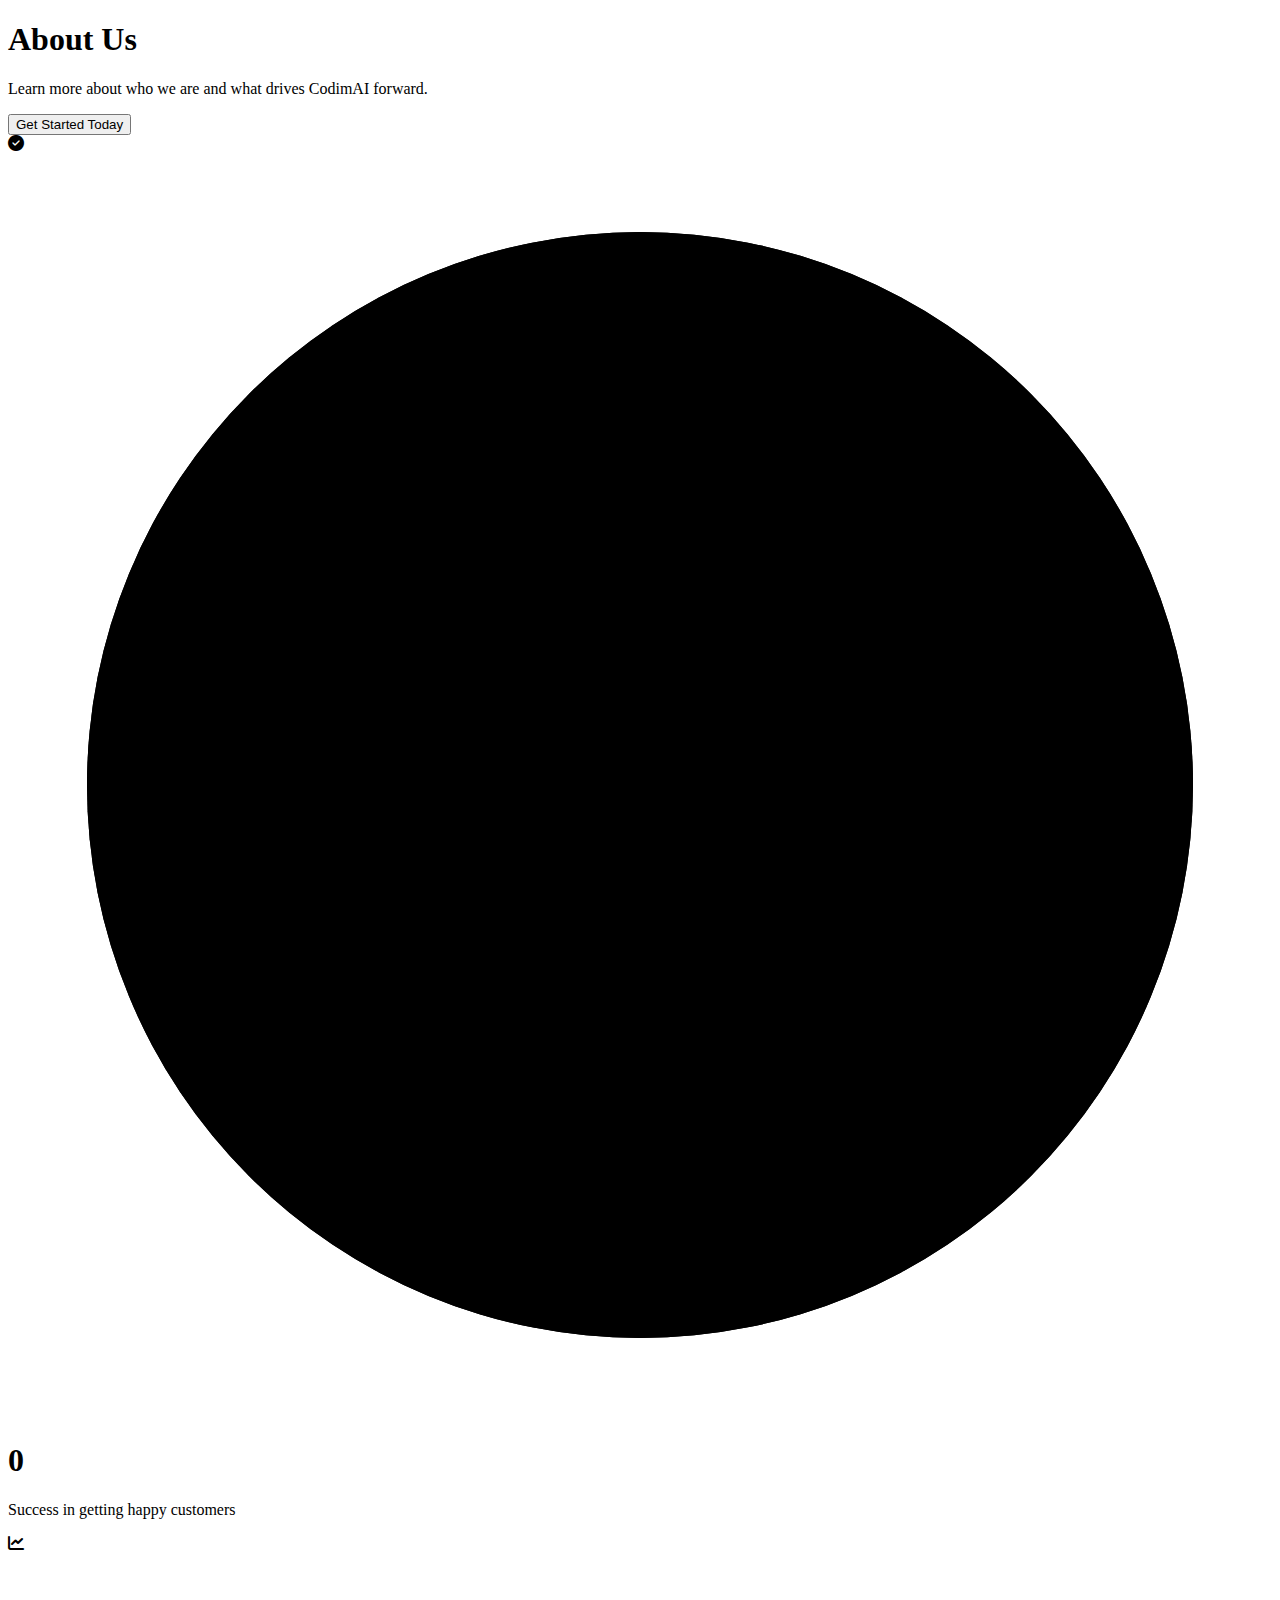
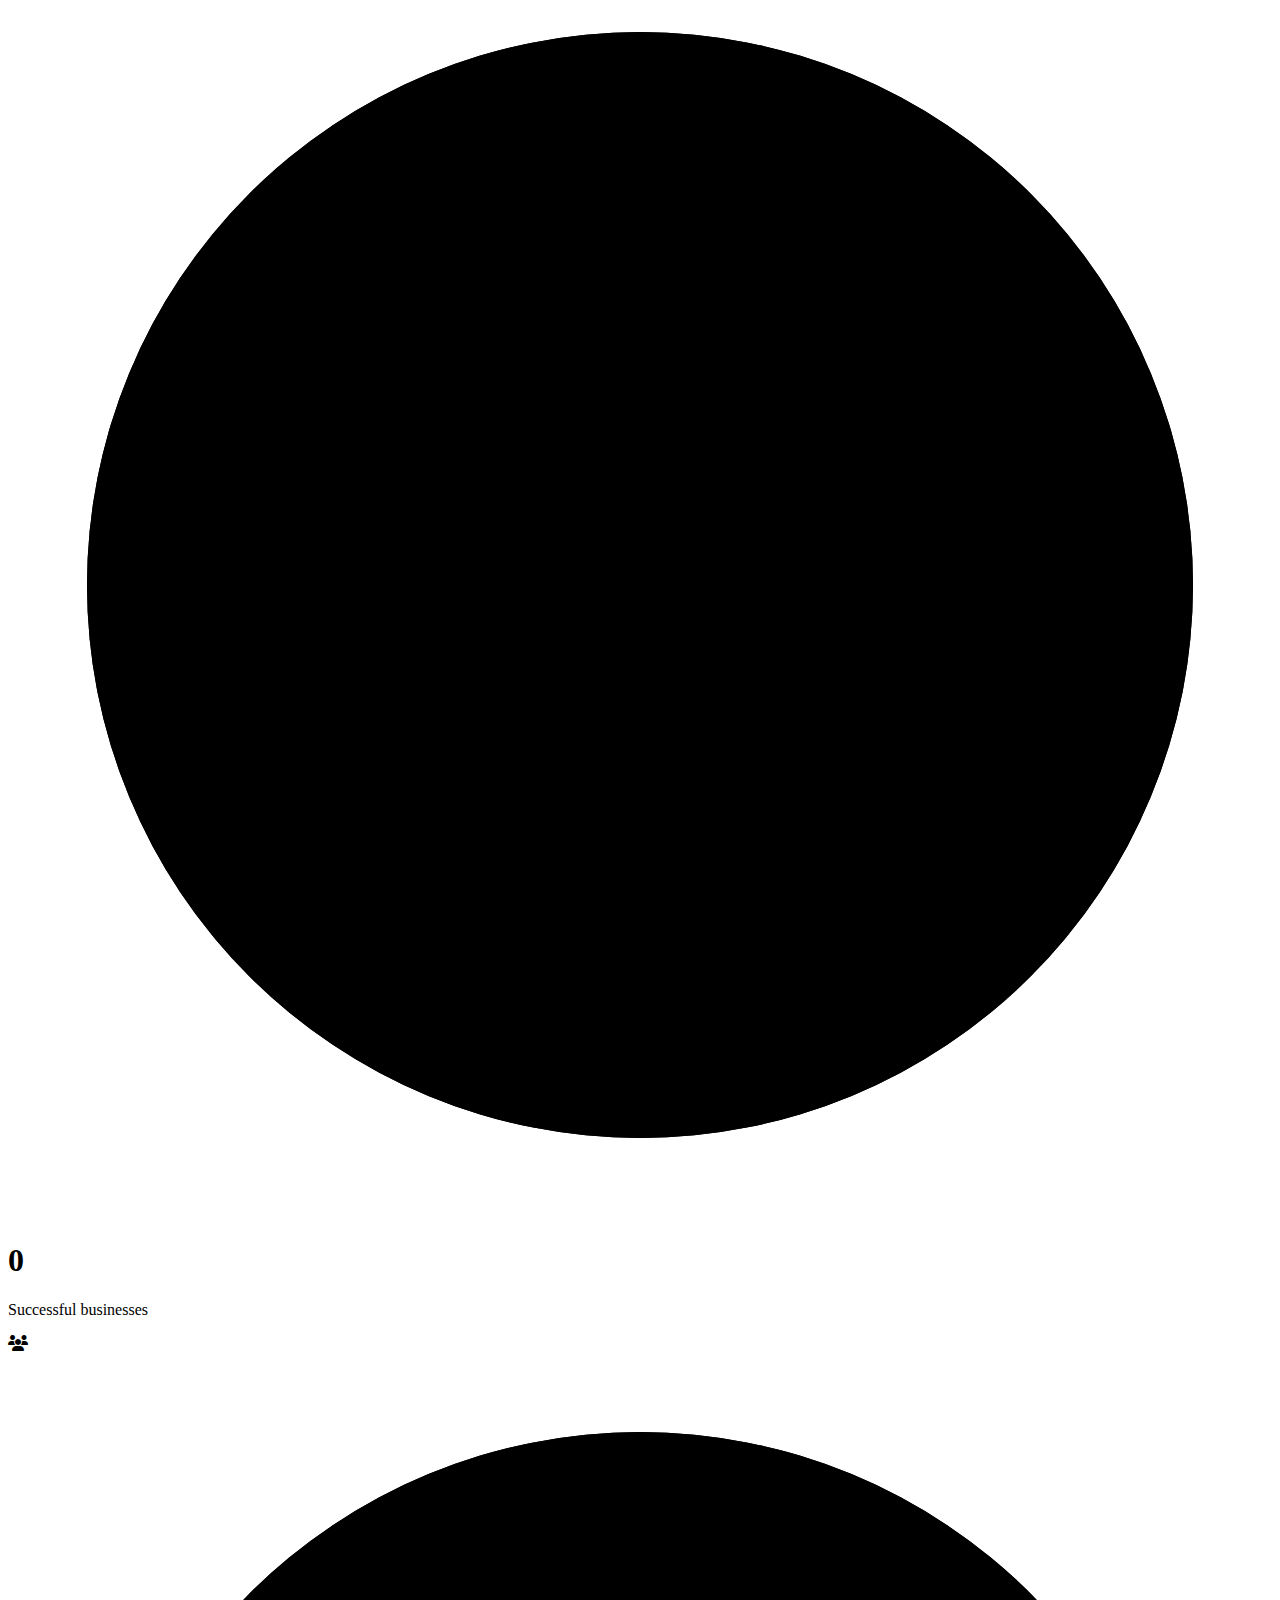
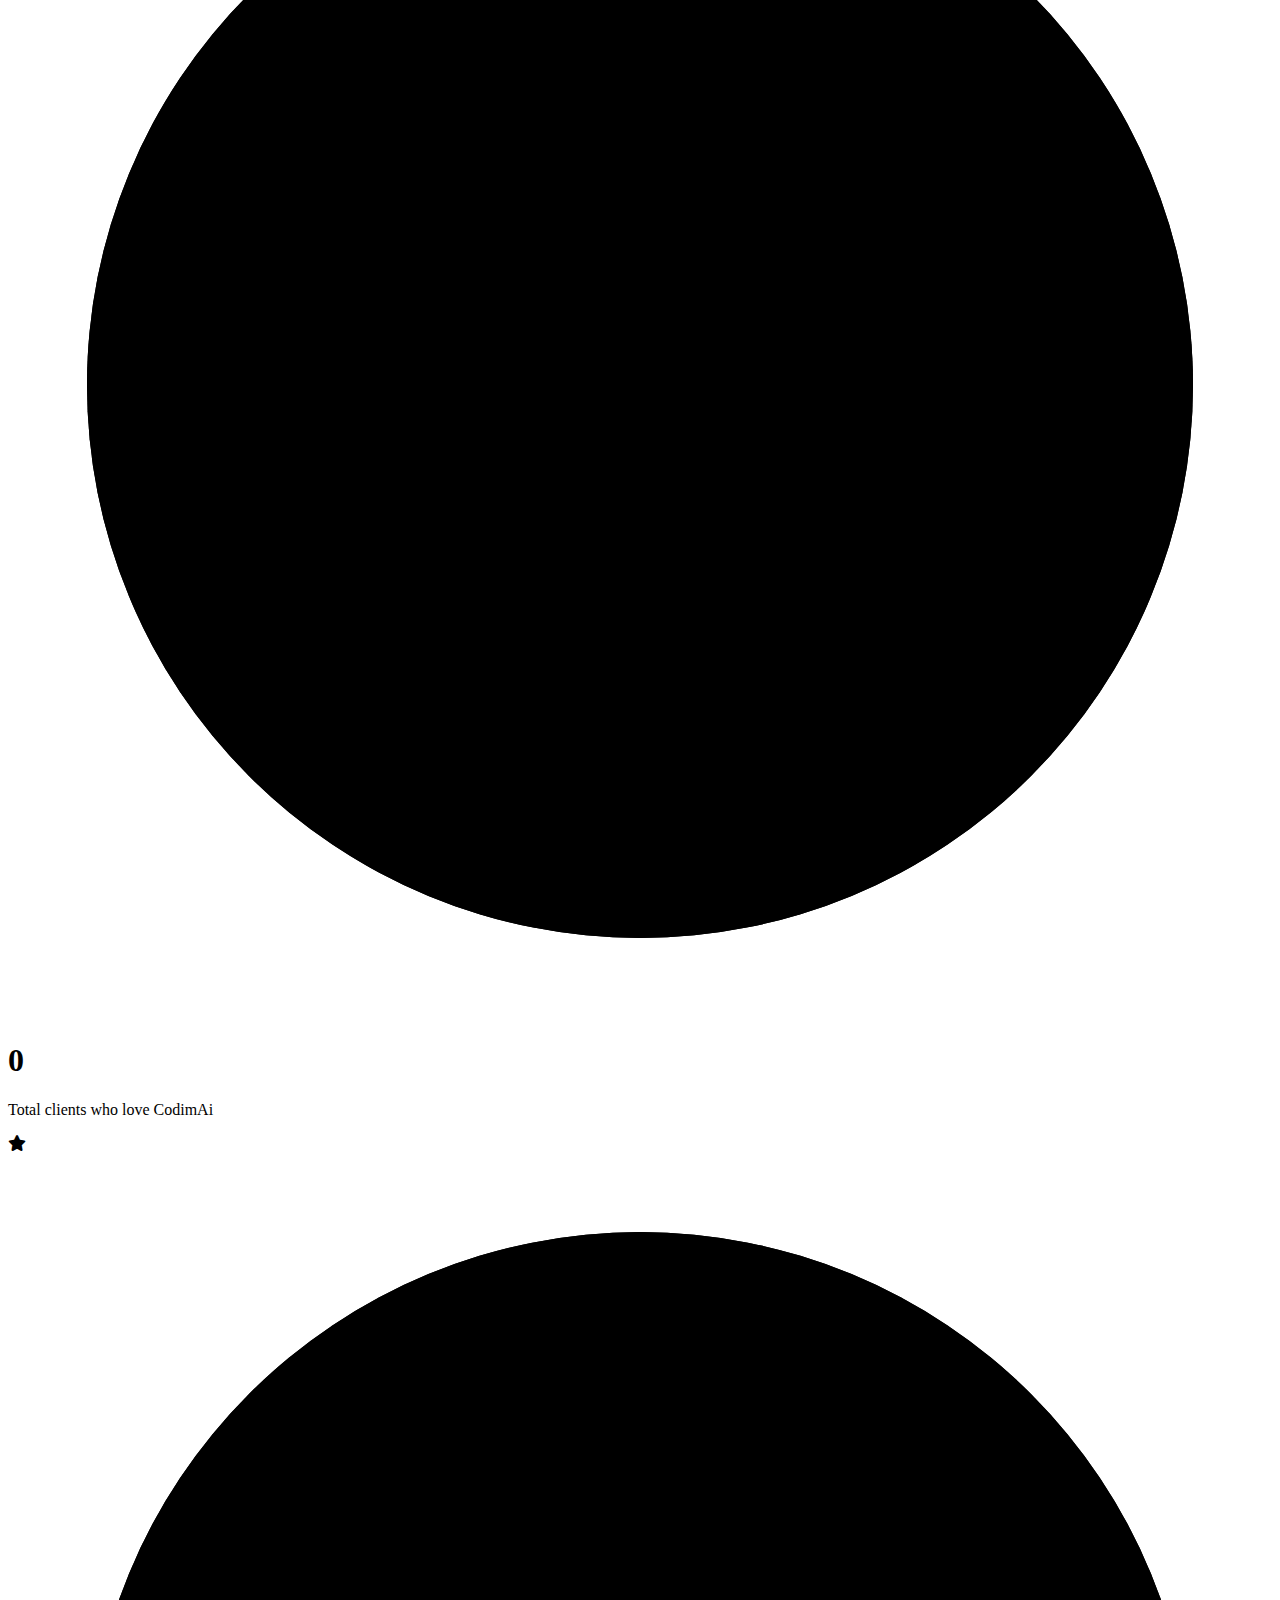
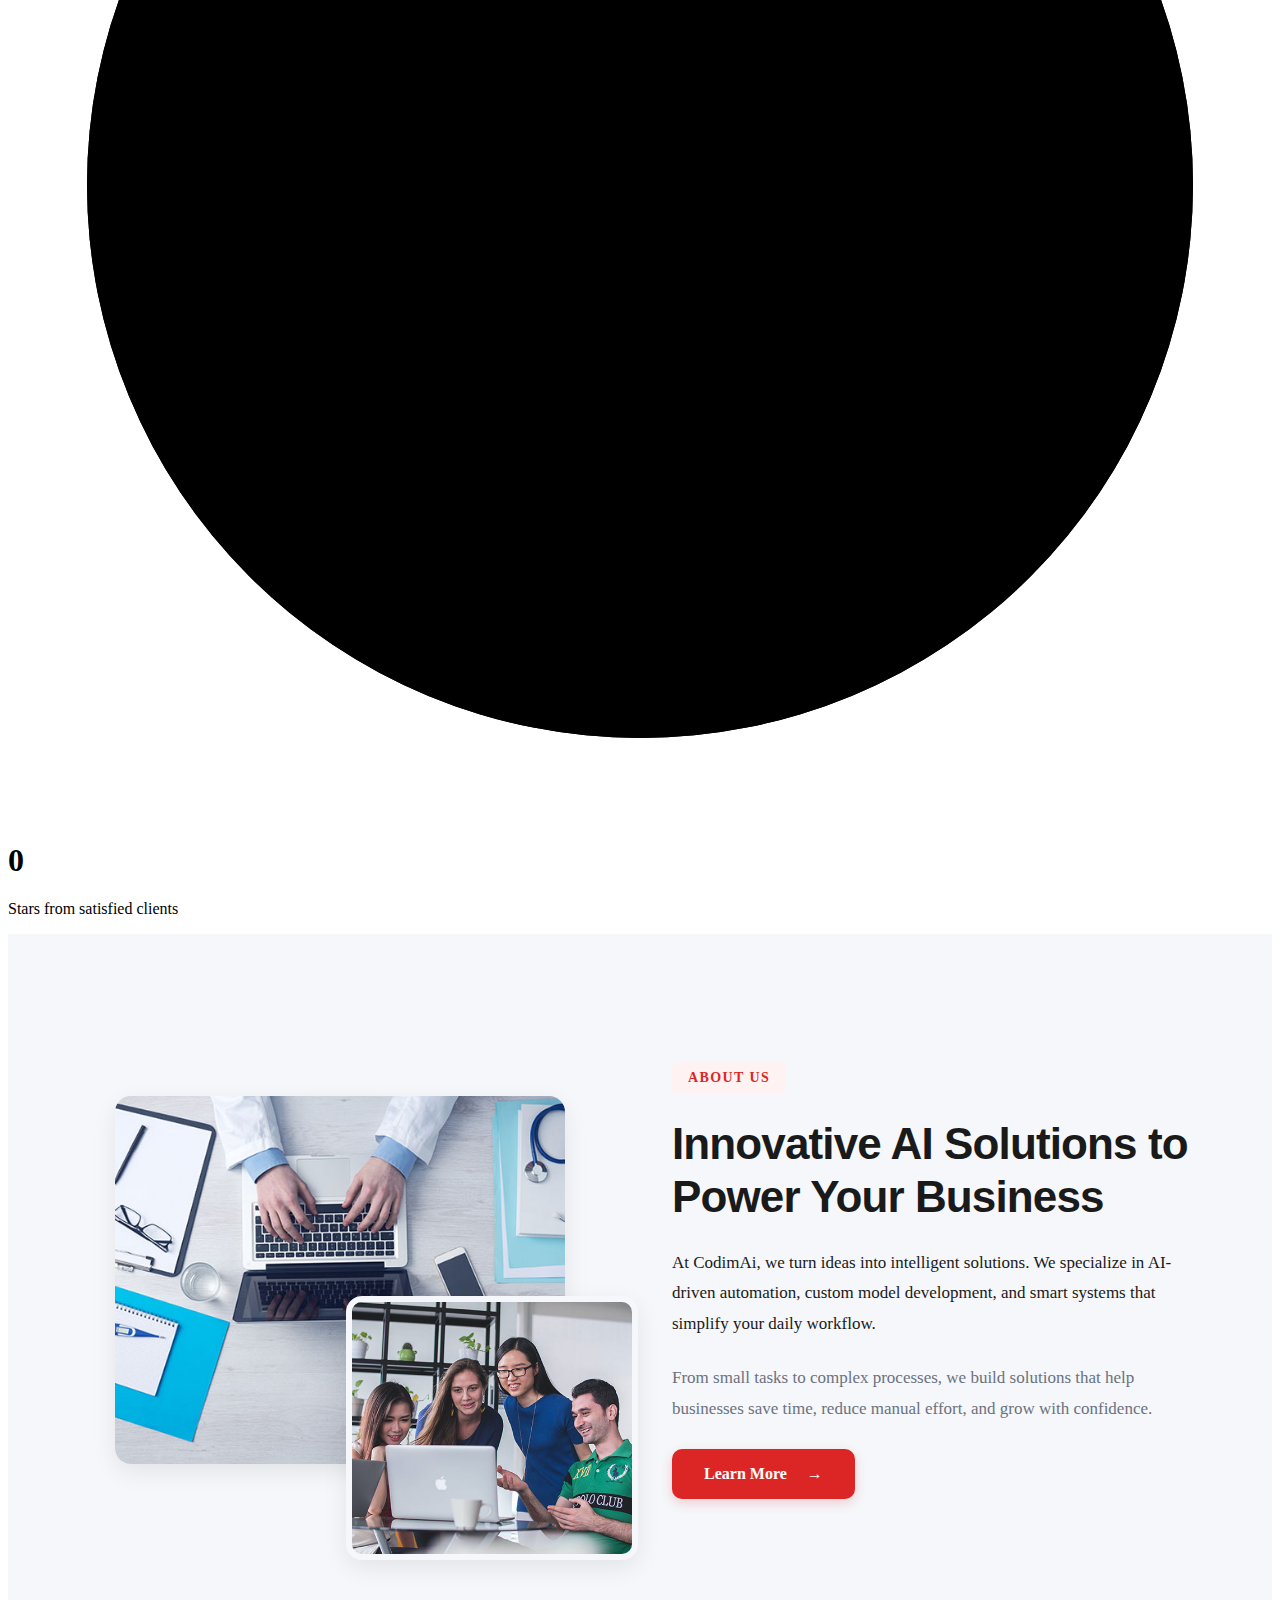
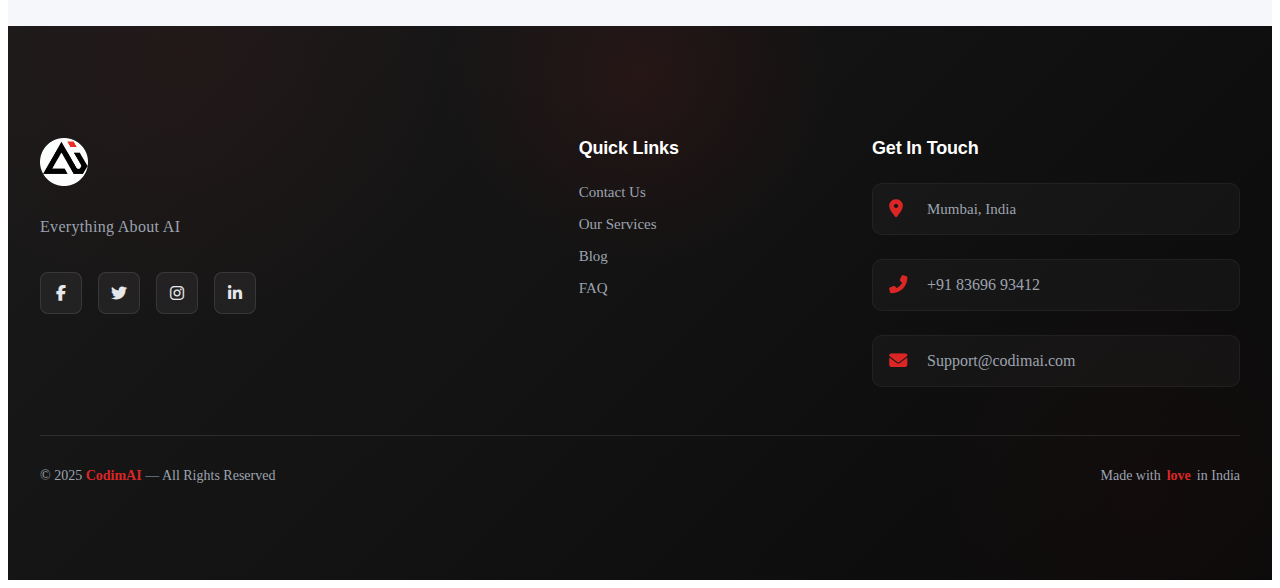
<file: about.html>
<!DOCTYPE html>
<html lang="en">

<head>
  <meta charset="utf-8">
  <meta name="viewport" content="width=device-width, initial-scale=1.0">
  <title>About CodimAi | Experts in AI Automation & Custom AI Solutions</title>
  <meta name="ai-content-type" content="About CodimAi - AI Automation & Innovation Story">
  <meta name="ai-summary" content="Learn about CodimAi's journey to democratize AI. Meet the team building automation tools that help businesses work smarter with Agentic AI.">
  <meta name="ai-primary-entity" content="CodimAi">
  <meta name="ai-related-entities" content="AI Automation Company, AI Agents, Machine Learning Experts, AI Solutions, AI Consulting Mumbai">
  <meta name="ai-author" content="Shivam Gupta, Founder of CodimAi">
  <meta name="description"
    content="Discover the story behind CodimAi. Learn about our mission to democratize AI, meet the experts driving our innovation, and see how our passion for automation can help your business thrive.">
  <meta name="keywords"
    content="About CodimAi, AI Company, AI Automation Experts, AI Team, AI Solutions, Artificial Intelligence Company, CodimAi Mission">
  <meta name="author" content="CodimAi Team">
  <meta name="robots" content="index, follow">
  <link rel="canonical" href="https://codimai.com/about.html">
  <meta property="og:title" content="About CodimAi - AI Solution Experts">
  <meta property="og:description"
    content="Meet the team behind CodimAi, an innovative AI company delivering custom automation and machine learning services.">
  <meta property="og:image" content="https://codimai.com/img/preview.jpg">
  <meta property="og:url" content="https://codimai.com/about.html">
  <meta property="og:type" content="website">
  <meta name="twitter:card" content="summary_large_image">
  <meta name="twitter:title" content="About CodimAi">
  <meta name="twitter:description" content="Learn more about CodimAi's mission, team, and AI innovations.">
  <meta name="twitter:image" content="https://codimai.com/img/preview.jpg">
  <link rel="icon" href="./assets/icons/favicon2.ico" type="image/x-icon">
  <link rel="preconnect" href="https://fonts.googleapis.com">
  <link rel="preconnect" href="https://fonts.gstatic.com" crossorigin>
  <link
    href="https://fonts.googleapis.com/css2?family=Inter:wght@400;500;600&family=Saira:wght@500;600;700&display=swap"
    rel="stylesheet">
  <link href="https://cdnjs.cloudflare.com/ajax/libs/font-awesome/6.5.1/css/all.min.css" rel="stylesheet">
  <link rel="stylesheet" href="./css/style.css">
  <link rel="stylesheet" href="./css/about.css">
  <link rel="stylesheet" href="./css/footer.css">
</head>

<body>
  <!-- Navbar Start -->
  <nav class="navbar">
    <div class="navbar-container">
      <div class="navbar-left">
        <a href="index.html" class="logo-text"><img src="./assets/images/CODIM logo web.webp" alt="Company logo"></a>
      </div>
      
      <div class="navbar-right">
        <button class="hamburger-menu" aria-label="Toggle navigation menu">
          <i class="fas fa-bars"></i>
        </button>
        
        <!-- Desktop nav links -->
        <ul class="nav-links desktop-nav">
          <li class="nav-item"><a href="index.html" class="nav-link">Home</a></li>
          <li class="nav-item"><a href="service.html" class="nav-link">Services</a></li>
          <li class="nav-item"><a href="about.html" class="nav-link active">About</a></li>
          <li class="nav-item"><a href="contact.html" class="nav-link">Contact</a></li>
          <li class="nav-item"><a href="pricing.html" class="nav-link">Pricing</a></li>
        </ul>
        <a href="contact.html" class="get-started-btn">Get Started</a>
      </div>
    </div>

    <div class="mobile-menu-overlay" id="mobileMenuOverlay">
      <div class="mobile-menu-panel">
        <div class="mobile-menu-header">
          <img src="./assets/images/CODIM logo web.webp" alt="CodimAi Logo" class="mobile-logo-img">
          <button class="mobile-menu-close" aria-label="Close menu">
            <i class="fas fa-times"></i>
          </button>
        </div>
        <nav class="mobile-menu-nav">
          <ul class="mobile-nav-links">
            <li class="mobile-nav-item"><a href="index.html" class="mobile-nav-link">Home</a></li>
            <li class="mobile-nav-item"><a href="service.html" class="mobile-nav-link">Services</a></li>
            <li class="mobile-nav-item"><a href="about.html" class="mobile-nav-link">About</a></li>
            <li class="mobile-nav-item"><a href="contact.html" class="mobile-nav-link">Contact</a></li>
            <li class="mobile-nav-item"><a href="pricing.html" class="mobile-nav-link">Pricing</a></li>
          </ul>
          <div class="mobile-menu-footer">
            <a href="contact.html" class="mobile-get-started-btn">Get Started</a>
          </div>
        </nav>
      </div>
    </div>
  </nav>
  <!-- Navbar End -->

  <!-- Hero Section Start -->
  <div class="hero-section">
    <div class="hero-container">
      <div class="hero-left">
        <div class="hero-logo">
          <h1 class="hero-title">About Us</h1>
        </div>
        <p class="hero-description">Learn more about who we are and what drives CodimAI forward.</p>
        <button class="hero-cta">Get Started Today</button>
      </div>
      <div class="hero-right">
        <div class="stats-section">
          <div class="stats-container">
            <div class="stats-grid">
              <div class="stat-item" style="--delay: 0.1s;">
                <div class="stat-card">
                  <div class="stat-icon">
                    <i class="fas fa-check-circle"></i>
                  </div>
                  <div class="stat-content">
                    <svg class="progress-circle" viewBox="0 0 160 160">
                      <defs>
                        <linearGradient id="gradient" x1="0%" y1="0%" x2="100%" y2="0%">
                          <stop offset="0%" stop-color="var(--primary-red)"></stop>
                          <stop offset="100%" stop-color="var(--primary-red-dark)"></stop>
                        </linearGradient>
                      </defs>
                      <circle class="progress-bg" cx="80" cy="80" r="70"></circle>
                      <circle class="progress-bar" cx="80" cy="80" r="70"></circle>
                    </svg>
                    <h1 class="counter-value" data-target="8">0</h1>
                    <p class="stat-text">Success in getting happy customers</p>
                  </div>
                </div>
              </div>
              <div class="stat-item" style="--delay: 0.3s;">
                <div class="stat-card">
                  <div class="stat-icon">
                    <i class="fas fa-chart-line"></i>
                  </div>
                  <div class="stat-content">
                    <svg class="progress-circle" viewBox="0 0 160 160">
                      <defs>
                        <linearGradient id="gradient" x1="0%" y1="0%" x2="100%" y2="0%">
                          <stop offset="0%" stop-color="var(--primary-red)"></stop>
                          <stop offset="100%" stop-color="var(--primary-red-dark)"></stop>
                        </linearGradient>
                      </defs>
                      <circle class="progress-bg" cx="80" cy="80" r="70"></circle>
                      <circle class="progress-bar" cx="80" cy="80" r="70"></circle>
                    </svg>
                    <h1 class="counter-value" data-target="25">0</h1>
                    <p class="stat-text">Successful businesses</p>
                  </div>
                </div>
              </div>
              <div class="stat-item" style="--delay: 0.5s;">
                <div class="stat-card">
                  <div class="stat-icon">
                    <i class="fas fa-users"></i>
                  </div>
                  <div class="stat-content">
                    <svg class="progress-circle" viewBox="0 0 160 160">
                      <defs>
                        <linearGradient id="gradient" x1="0%" y1="0%" x2="100%" y2="0%">
                          <stop offset="0%" stop-color="var(--primary-red)"></stop>
                          <stop offset="100%" stop-color="var(--primary-red-dark)"></stop>
                        </linearGradient>
                      </defs>
                      <circle class="progress-bg" cx="80" cy="80" r="70"></circle>
                      <circle class="progress-bar" cx="80" cy="80" r="70"></circle>
                    </svg>
                    <h1 class="counter-value" data-target="15">0</h1>
                    <p class="stat-text">Total clients who love CodimAi</p>
                  </div>
                </div>
              </div>
              <div class="stat-item" style="--delay: 0.7s;">
                <div class="stat-card">
                  <div class="stat-icon">
                    <i class="fas fa-star"></i>
                  </div>
                  <div class="stat-content">
                    <svg class="progress-circle" viewBox="0 0 160 160">
                      <defs>
                        <linearGradient id="gradient" x1="0%" y1="0%" x2="100%" y2="0%">
                          <stop offset="0%" stop-color="var(--primary-red)"></stop>
                          <stop offset="100%" stop-color="var(--primary-red-dark)"></stop>
                        </linearGradient>
                      </defs>
                      <circle class="progress-bg" cx="80" cy="80" r="70"></circle>
                      <circle class="progress-bar" cx="80" cy="80" r="70"></circle>
                    </svg>
                    <h1 class="counter-value" data-target="5">0</h1>
                    <p class="stat-text">Stars from satisfied clients</p>
                  </div>
                </div>
              </div>
            </div>
          </div>
        </div>
      </div>
    </div>
  </div>
  <!-- Hero Section End -->

  <!-- About Section Start -->
  <section class="about-section">
    <div class="about-container">
      <div class="about-row">
        
        <!-- LEFT IMAGES -->
        <div class="about-images">
          <div class="about-img-main">
            <img src="./assets/images/project-1.jpg" alt="CodimAi team collaborating in a modern office space">
          </div>

          <div class="about-img-overlay">
            <img src="./assets/images/about-2.jpg" alt="Developer working on AI code">
          </div>
        </div>

        <!-- RIGHT CONTENT -->
        <div class="about-content">
          <h5 class="about-tag">About Us</h5>
          <h1 class="about-title">Innovative AI Solutions to Power Your Business</h1>

          <p>
            At CodimAi, we turn ideas into intelligent solutions. We specialize in AI-driven
            automation, custom model development, and smart systems that simplify your daily workflow.
          </p>
          <p>
            From small tasks to complex processes, we build solutions that help businesses save time,
            reduce manual effort, and grow with confidence.
          </p>

          <a href="contact.html" class="about-btn">Learn More</a>
        </div>

      </div>
    </div>
  </section>
  <!-- About Section End -->

  <!-- Footer Start -->
  <footer class="footer-section">
    <div class="footer-container">
      <!-- Main Footer -->
      <div class="footer-grid">
        <!-- Brand Column -->
        <div class="footer-brand">
          <a href="index.html" class="logo-link">
            <img src="./assets/images/short logo.webp" alt="CodimAI Logo" class="footer-logo">
          </a>
          <p class="brand-tagline">Everything About AI</p>
          
          <!-- Social Icons -->
          <div class="social-links">
            <a href="https://facebook.com" target="_blank" aria-label="Facebook">
              <i class="fab fa-facebook-f"></i>
            </a>
            <a href="https://twitter.com/codimai" target="_blank" aria-label="Twitter">
              <i class="fab fa-twitter"></i>
            </a>
            <a href="https://instagram.com/codim.ai" target="_blank" aria-label="Instagram">
              <i class="fab fa-instagram"></i>
            </a>
            <a href="https://linkedin.com" target="_blank" aria-label="LinkedIn">
              <i class="fab fa-linkedin-in"></i>
            </a>
          </div>
        </div>

        <!-- Quick Links -->
        <div class="footer-links">
          <h3 class="footer-heading">Quick Links</h3>
          <ul>
            <li><a href="contact.html">Contact Us</a></li>
            <li><a href="./solutions/solution-all.html">Our Services</a></li>
            <li><a href="./blogs/blog.html">Blog</a></li>
            <li><a href="#faq">FAQ</a></li>
          </ul>
        </div>

        <!-- Contact Info -->
        <div class="footer-contact">
          <h3 class="footer-heading">Get In Touch</h3>
          <div class="contact-item">
            <i class="fas fa-map-marker-alt"></i>
            <span>Mumbai, India</span>
          </div>
          <div class="contact-item">
            <i class="fas fa-phone-alt"></i>
            <a href="tel:+918369693412">+91 83696 93412</a>
          </div>
          <div class="contact-item">
            <i class="fas fa-envelope"></i>
            <a href="mailto:Support@codimai.com">Support@codimai.com</a>
          </div>
        </div>
      </div>

      <!-- Bottom Bar -->
      <div class="footer-bottom">
        <div class="bottom-grid">
          <p>
            © 2025 <span class="highlight-red">CodimAI</span> — All Rights Reserved
          </p>
          <p class="made-with">Made with <span class="heart">love</span> in India</p>
        </div>
      </div>
    </div>

    <!-- Floating Red Glow -->
    <div class="footer-glow"></div>
  </footer>
  <!-- Footer End -->

  <script src="./js/index.js"></script>
</body>

</html>
</file>
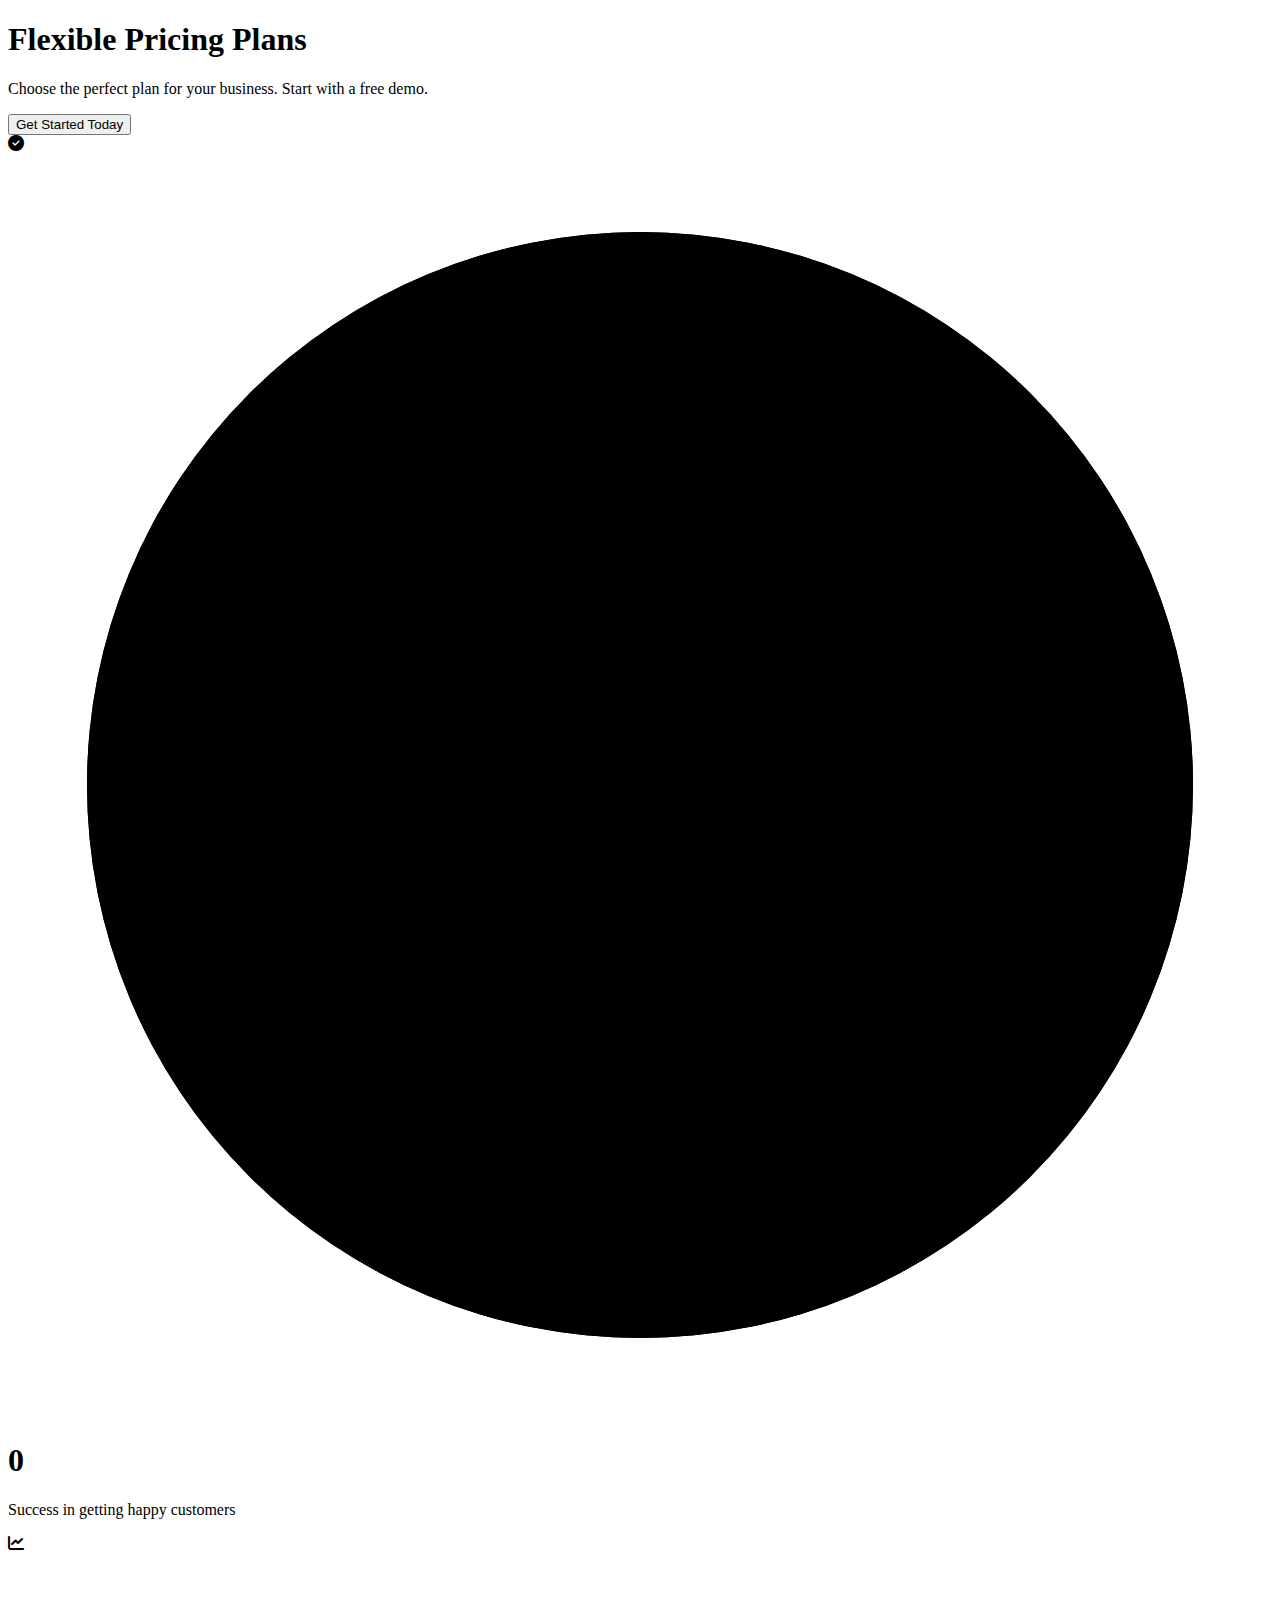
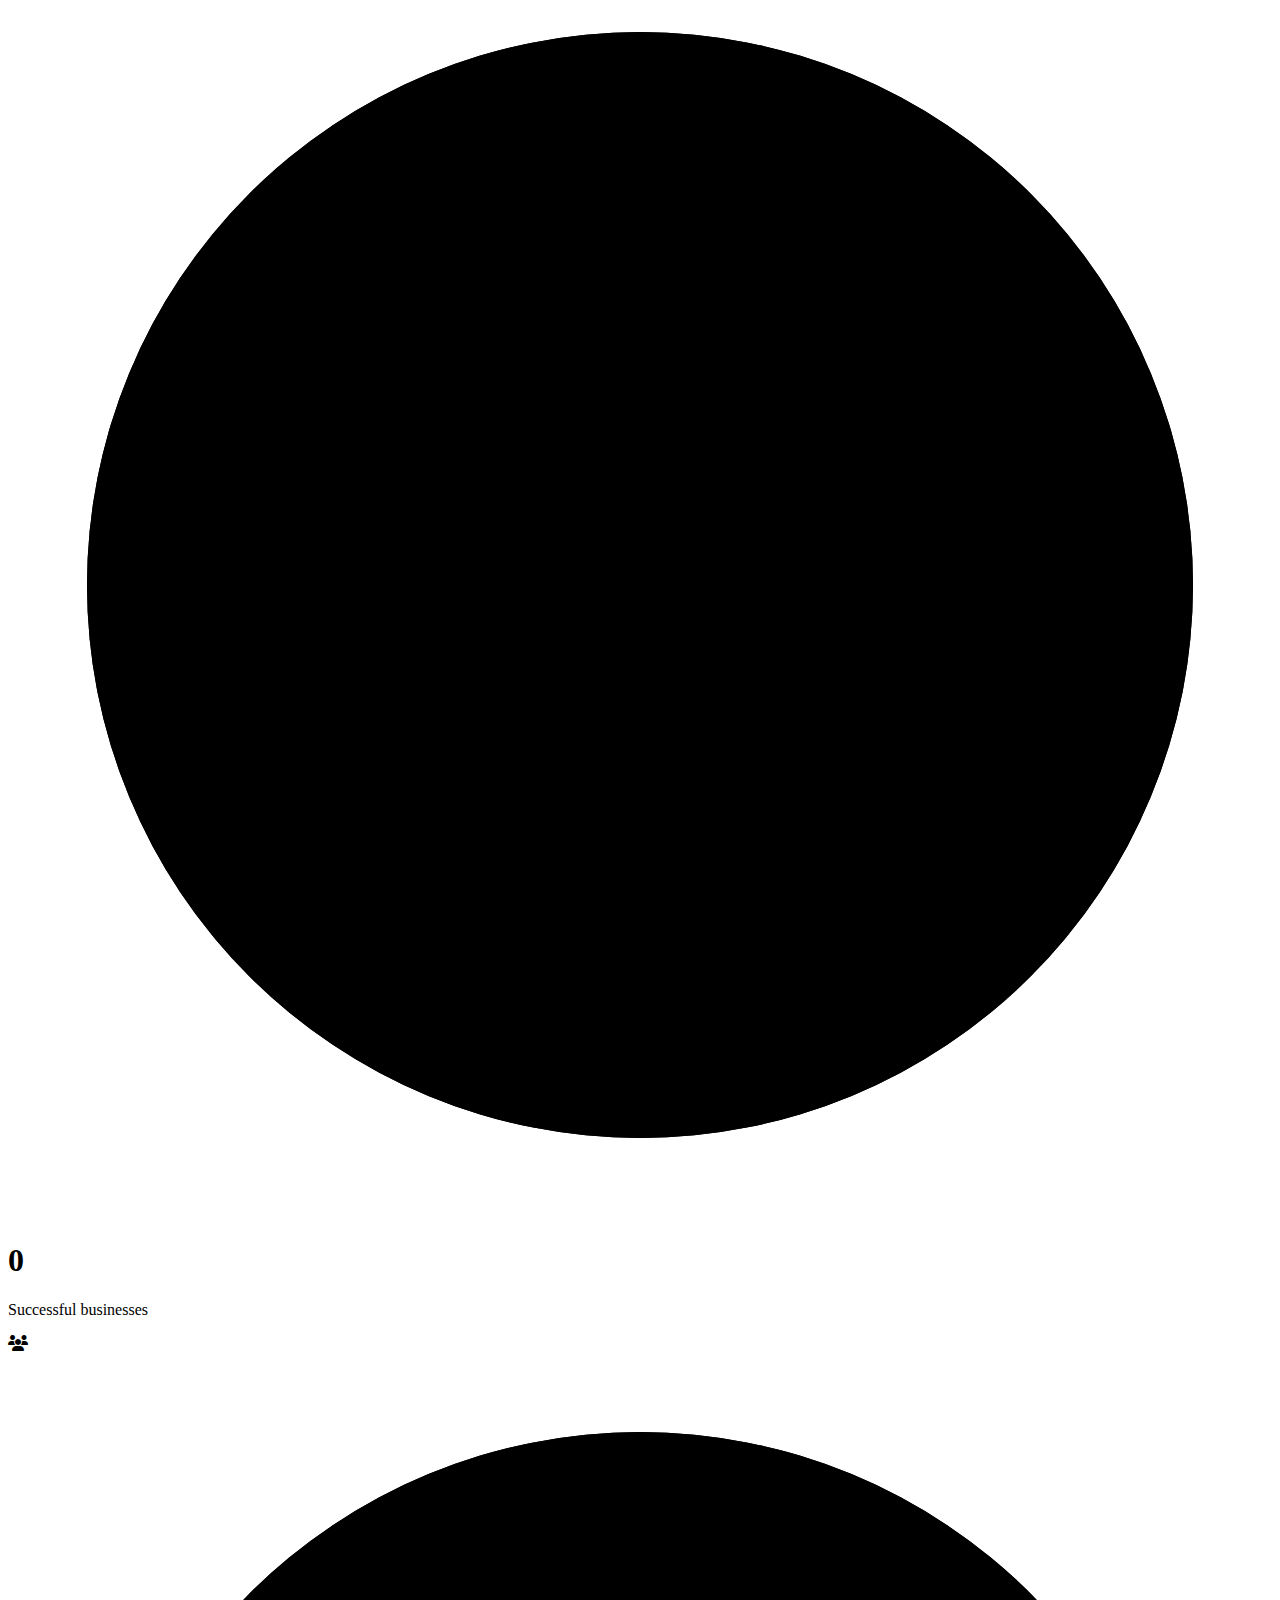
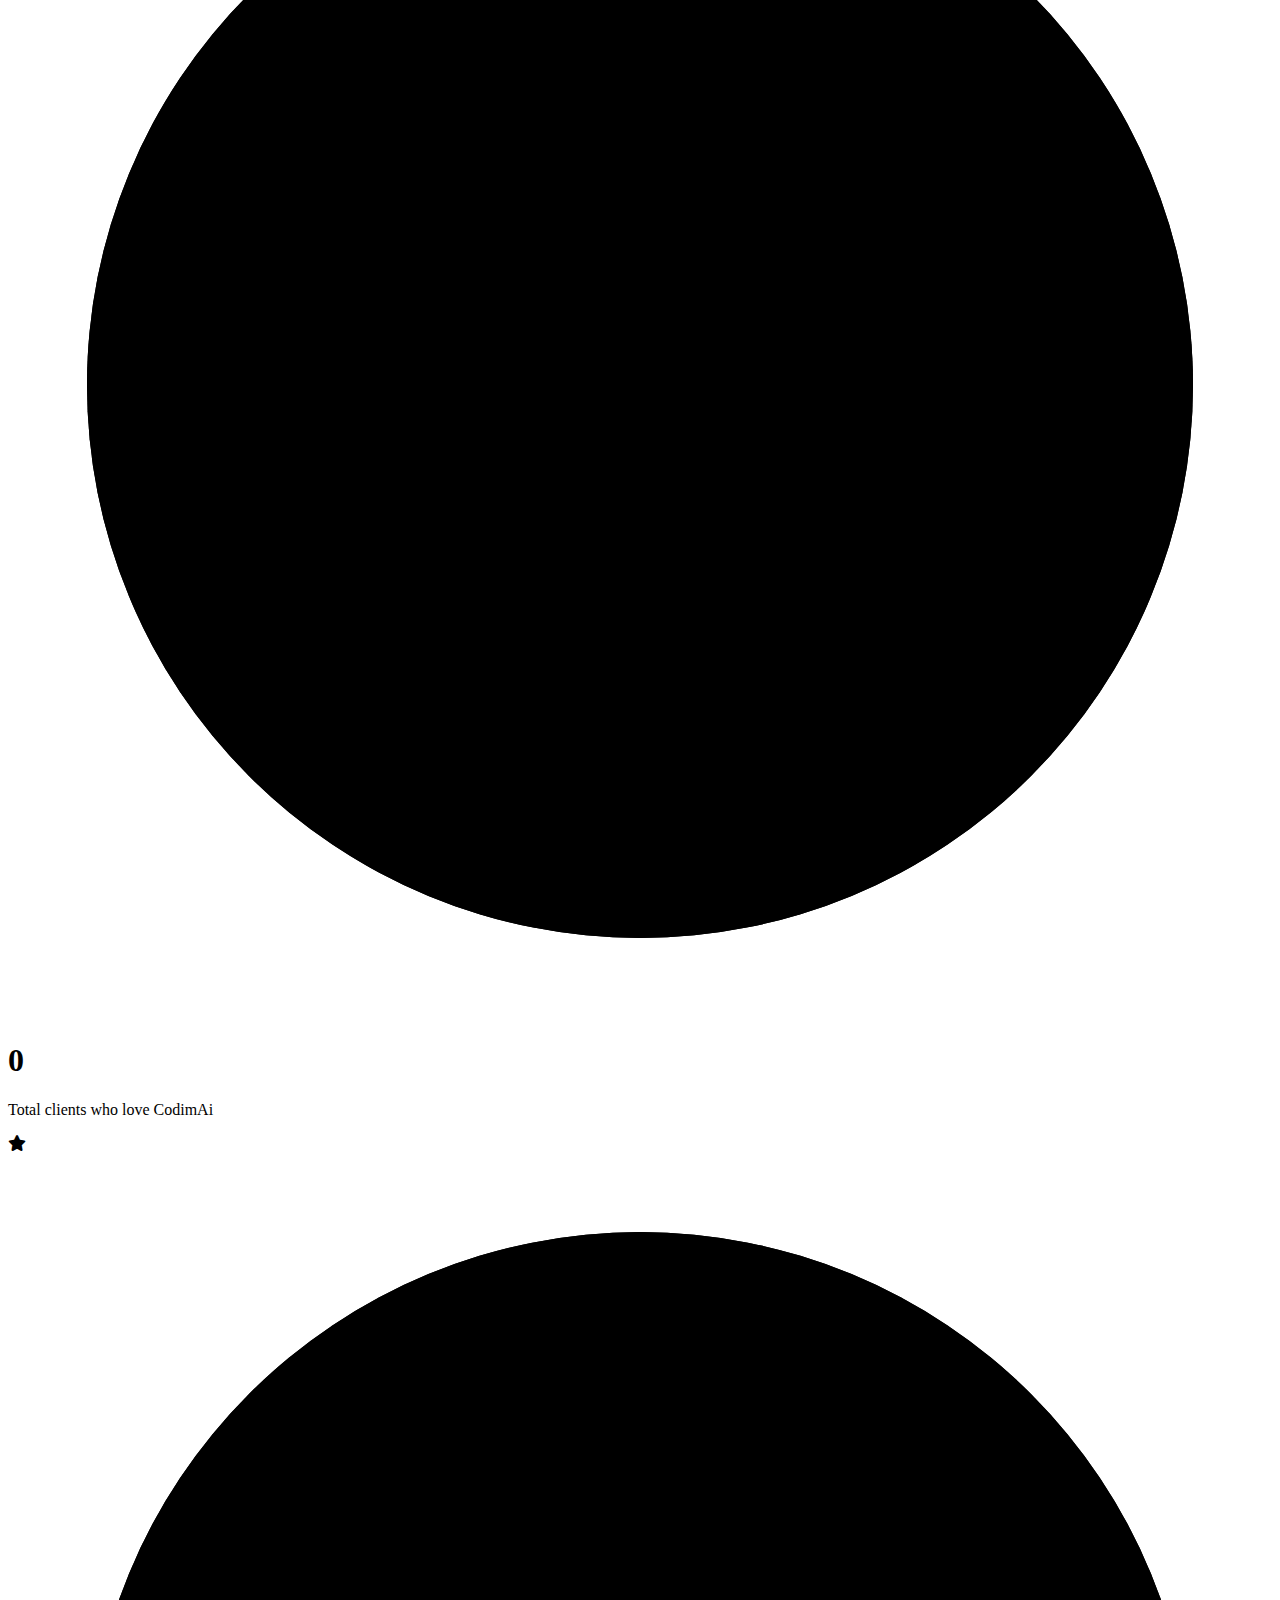
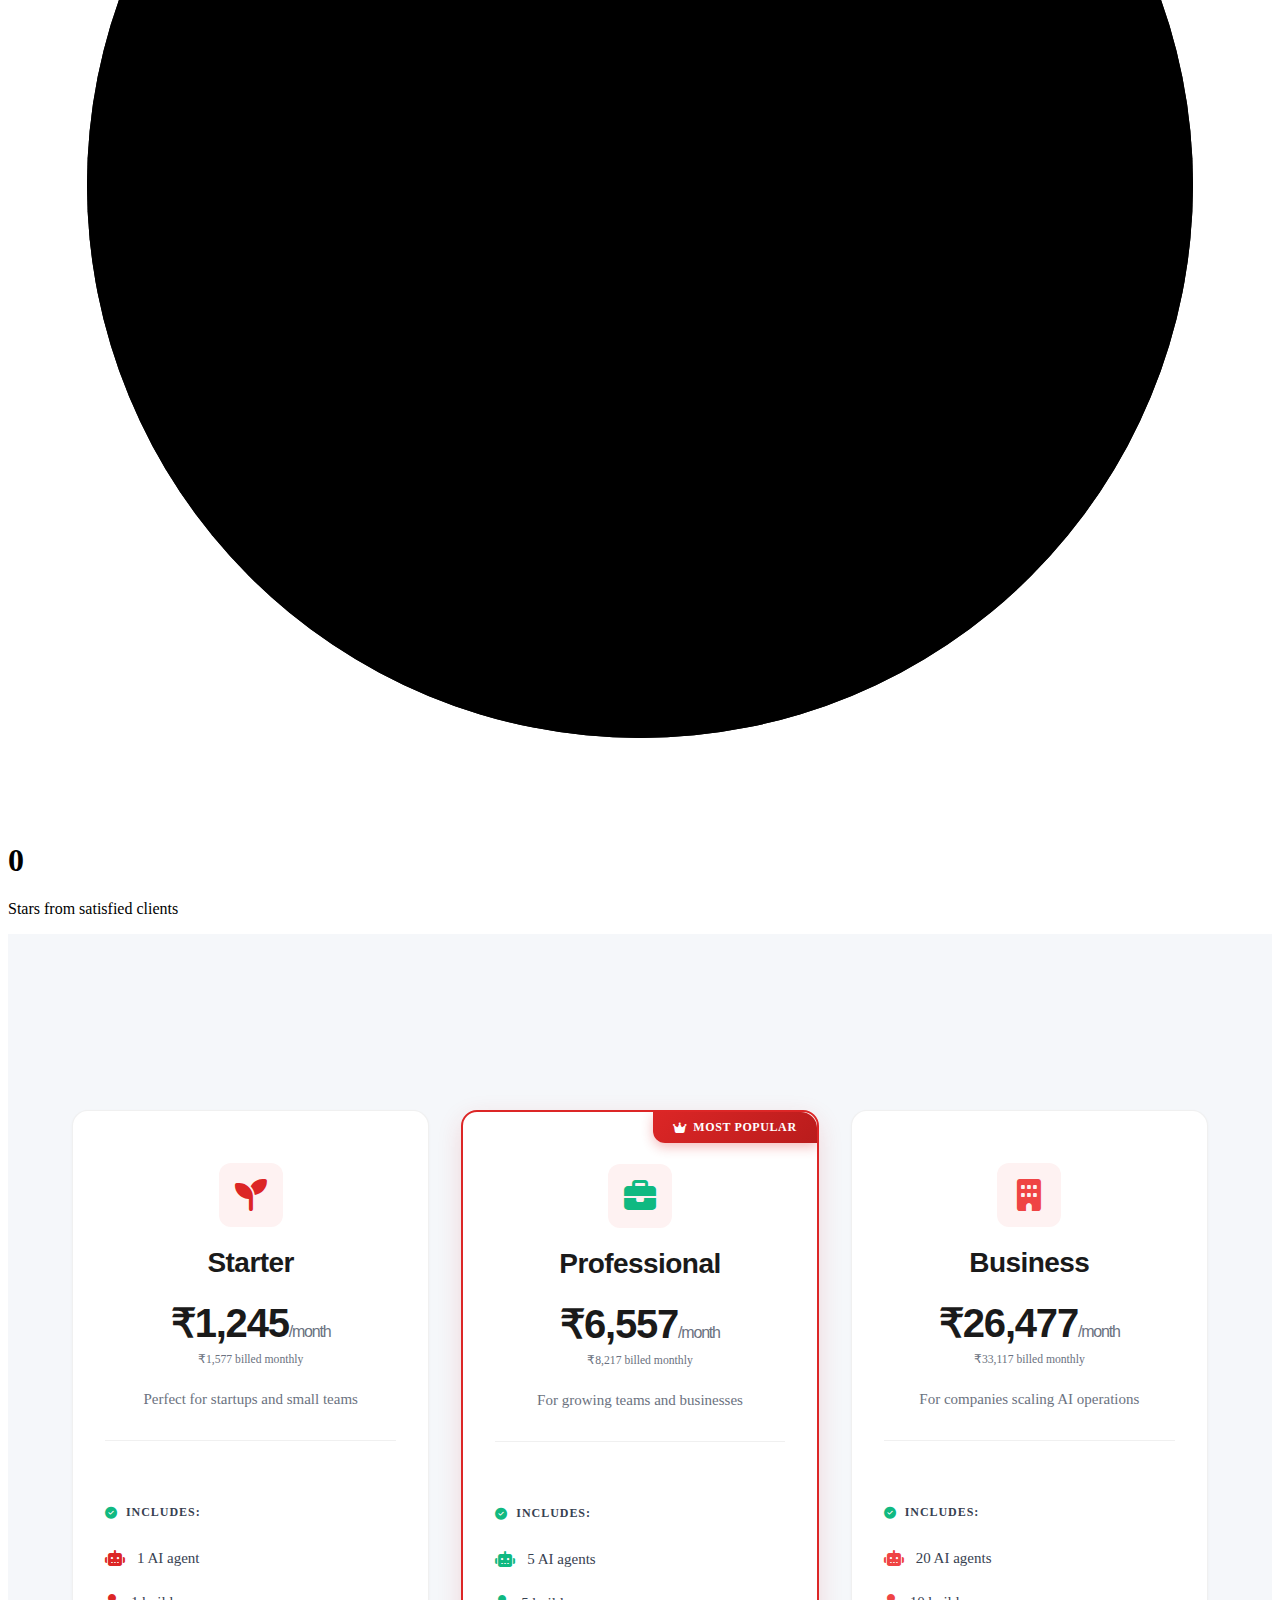
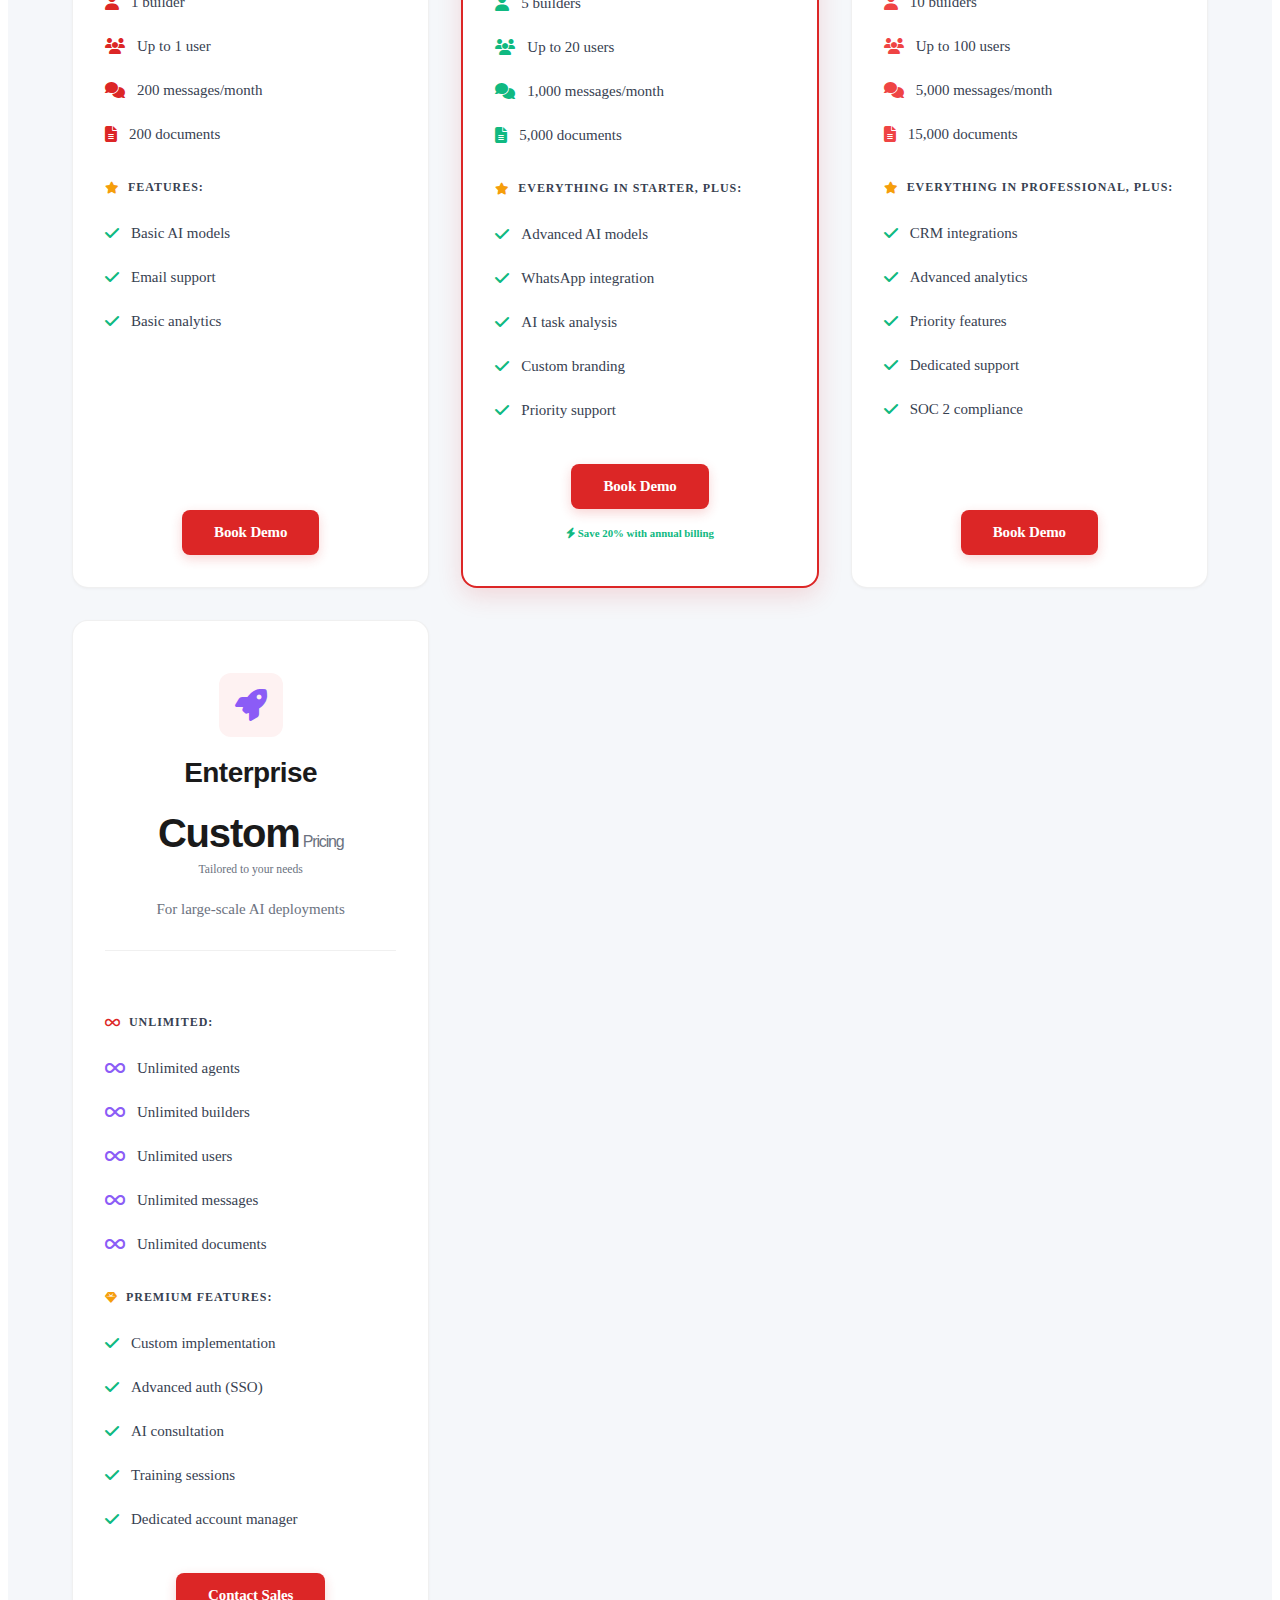
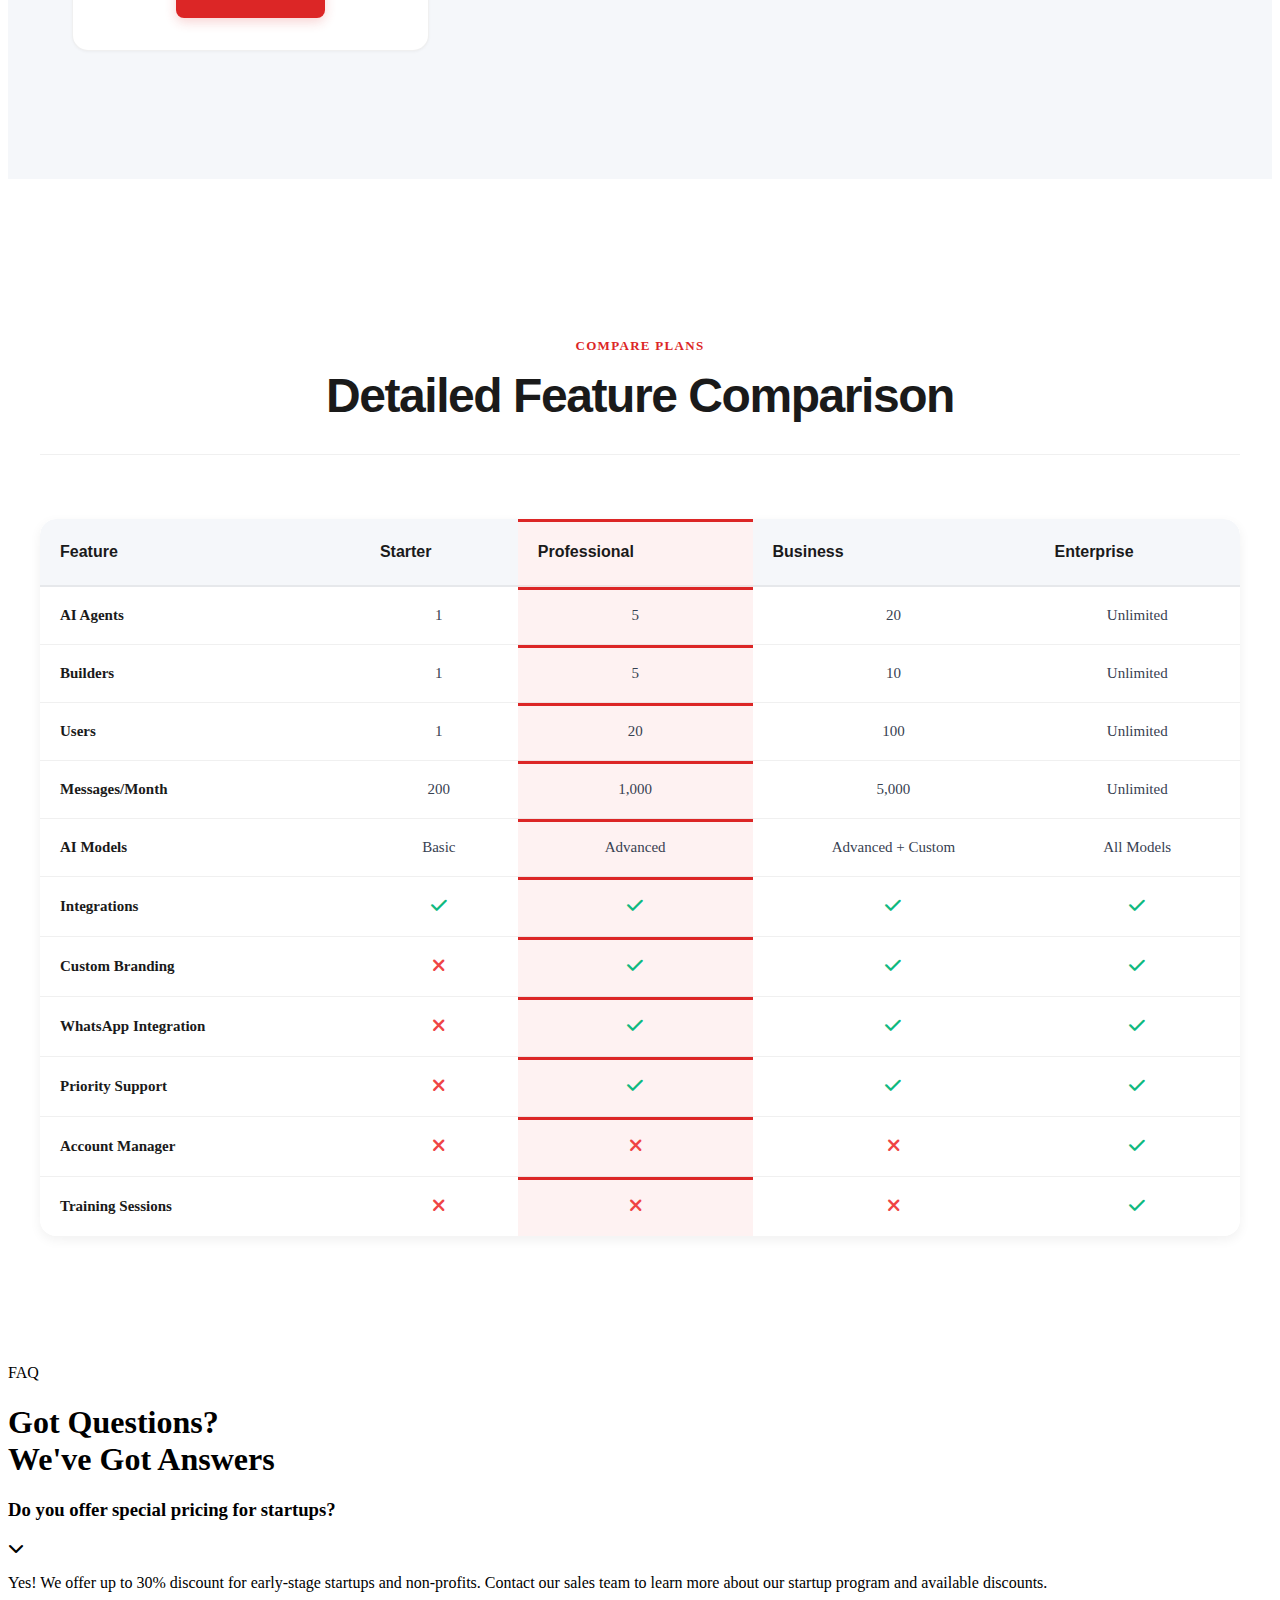
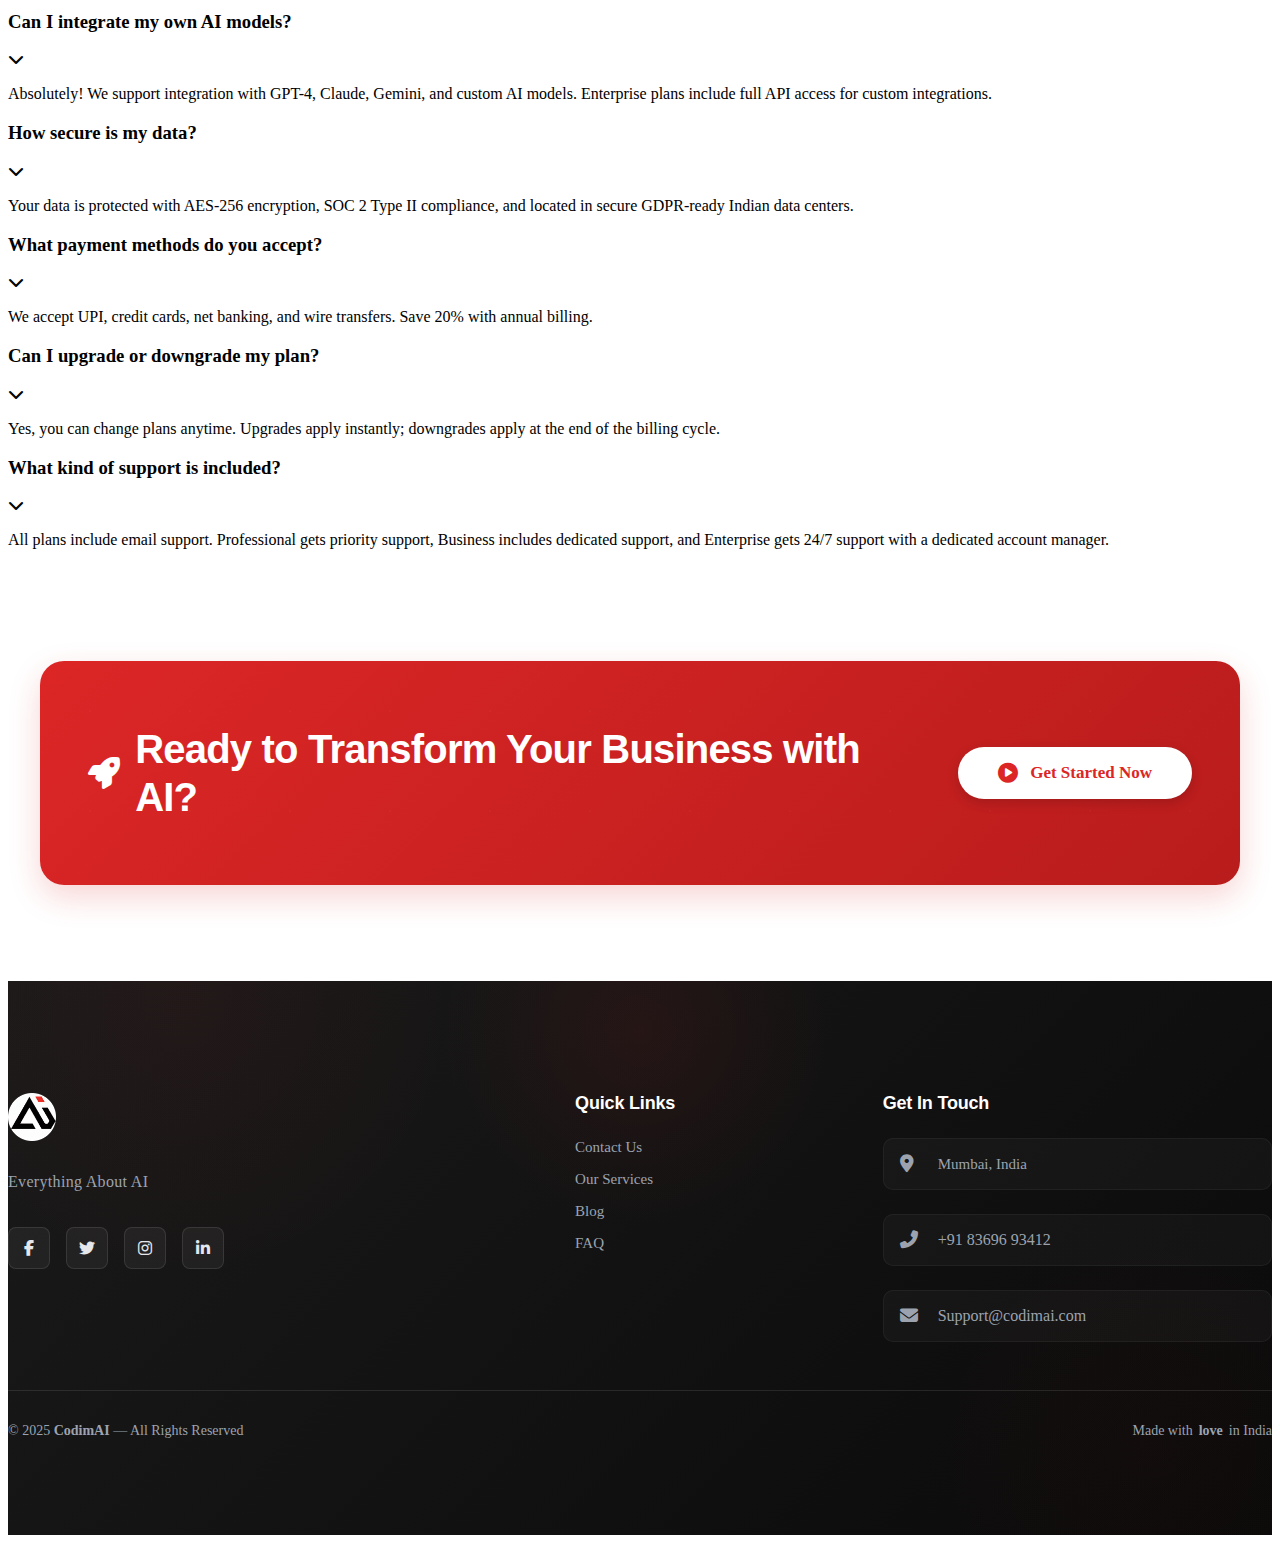
<file: pricing.html>
<!DOCTYPE html>
<html lang="en">

<head>
    <meta charset="utf-8">
    <meta name="viewport" content="width=device-width, initial-scale=1.0">
    <title>Pricing Plans - CodimAi | Flexible AI Solutions for Every Business</title>
    <meta name="ai-content-type" content="AI Solution Pricing Plans">
    <meta name="ai-summary" content="Compare CodimAi’s flexible AI solution pricing for startups, growing teams, and enterprises. Find the right plan for your automation goals — from basic AI agents to enterprise-scale integrations.">
    <meta name="ai-primary-entity" content="CodimAi">
    <meta name="ai-related-entities" content="AI Pricing, AI Automation Plans, AI Agent Pricing, Enterprise AI Solutions, Startup AI Plans, CodimAi Subscriptions, AI Consulting Packages">
    <meta name="ai-author" content="Shivam Gupta, Founder of CodimAi">
    <meta name="description" content="Choose the perfect AI solution plan for your business. Clear, flexible pricing from startups to enterprises. Start with a demo">
    <meta name="keywords" content="AI solutions pricing, CodimAi plans, enterprise AI, AI automation pricing, AI agent pricing">
    <meta name="author" content="CodimAi Team">
    <meta name="robots" content="index, follow">
    <link rel="canonical" href="https://codimai.com/pricing.html">
    <meta property="og:title" content="Pricing Plans - CodimAi">
    <meta property="og:description" content="Flexible AI pricing plans for every business size. Start with a demo.">
    <meta property="og:image" content="https://codimai.com/img/preview.jpg">
    <meta property="og:url" content="https://codimai.com/pricing.html">
    <meta property="og:type" content="website">
    <link rel="icon" href="./assets/icons/favicon2.ico" type="image/x-icon">
    <link rel="preconnect" href="https://fonts.googleapis.com">
    <link rel="preconnect" href="https://fonts.gstatic.com" crossorigin>
    <link href="https://fonts.googleapis.com/css2?family=Inter:wght@400;500;600;700&family=Saira:wght@500;600;700;800&display=swap" rel="stylesheet">
    <link href="https://cdnjs.cloudflare.com/ajax/libs/font-awesome/6.5.1/css/all.min.css" rel="stylesheet">
    <link rel="stylesheet" href="./css/pricing.css">
        <link href="css/style.css" rel="stylesheet">
    <link rel="stylesheet" href="./css/footer.css">
</head>

<body>
  <!-- Navbar Start -->
<nav class="navbar">
  <div class="navbar-container">
    <div class="navbar-left">
      <a href="index.html" class="logo-text"><img src="./assets/images/CODIM logo web.webp" alt="Company logo"></a>
    </div>
    
    <div class="navbar-right">
      <button class="hamburger-menu" aria-label="Toggle navigation menu">
        <i class="fas fa-bars"></i>
      </button>
      
      <!-- Desktop nav links -->
      <ul class="nav-links desktop-nav">
        <li class="nav-item "><a href="index.html" class="nav-link ">Home</a></li>
        <li class="nav-item"><a href="service.html" class="nav-link">Services</a></li>
        <li class="nav-item"><a href="about.html" class="nav-link">About</a></li>
        <li class="nav-item"><a href="contact.html" class="nav-link">Contact</a></li>
        <li class="nav-item"><a href="pricing.html" class="nav-link active">Pricing</a></li>
      </ul>
      <a href="contact.html" class="get-started-btn">Get Started</a>
    </div>
  </div>

  <div class="mobile-menu-overlay" id="mobileMenuOverlay">
    <div class="mobile-menu-panel">
      <div class="mobile-menu-header">
        <img src="./assets/images/CODIM logo web.webp" alt="CodimAi Logo" class="mobile-logo-img">
        <button class="mobile-menu-close" aria-label="Close menu">
          <i class="fas fa-times"></i>
        </button>
      </div>
      <nav class="mobile-menu-nav">
        <ul class="mobile-nav-links">
          <li class="mobile-nav-item"><a href="index.html" class="mobile-nav-link">Home</a></li>
          <li class="mobile-nav-item"><a href="service.html" class="mobile-nav-link">Services</a></li>
          <li class="mobile-nav-item"><a href="about.html" class="mobile-nav-link">About</a></li>
          <li class="mobile-nav-item"><a href="contact.html" class="mobile-nav-link">Contact</a></li>
          <li class="mobile-nav-item"><a href="pricing.html" class="mobile-nav-link">Pricing</a></li>
        </ul>
        <div class="mobile-menu-footer">
          <a href="contact.html" class="mobile-get-started-btn">Get Started</a>
        </div>
      </nav>
    </div>
  </div>
</nav>
    <!-- Navbar End -->

<div class="hero-section">
  <div class="hero-container">
    <div class="hero-left">
      <div class="hero-logo">
        <h1 class="hero-title">Flexible Pricing Plans</h1>
      </div>
      <p class="hero-tagline"> Choose the perfect plan for your business. Start with a free demo.</p>
      <!-- <p class="hero-description">At CodimAi, we deliver innovative AI-driven tools and strategies tailored to transform your business operations, boost efficiency, and drive sustainable growth. From intelligent automation to predictive analytics, our solutions are designed to future-proof your success.</p> -->
      <button class="hero-cta">Get Started Today</button>
    </div>
    <div class="hero-right">
      <div class="stats-section">
        <div class="stats-container">
          <div class="stats-grid">
            <div class="stat-item" style="--delay: 0.1s;">
              <div class="stat-card">
                <div class="stat-icon">
                  <i class="fas fa-check-circle"></i>
                </div>
                <div class="stat-content">
                  <svg class="progress-circle" viewBox="0 0 160 160">
                    <defs>
                      <linearGradient id="gradient" x1="0%" y1="0%" x2="100%" y2="0%">
                        <stop offset="0%" stop-color="var(--primary-red)"></stop>
                        <stop offset="100%" stop-color="var(--primary-red-dark)"></stop>
                      </linearGradient>
                    </defs>
                    <circle class="progress-bg" cx="80" cy="80" r="70"></circle>
                    <circle class="progress-bar" cx="80" cy="80" r="70"></circle>
                  </svg>
                  <h1 class="counter-value" data-target="8">0</h1>
                  <p class="stat-text">Success in getting happy customers</p>
                </div>
              </div>
            </div>
            <div class="stat-item" style="--delay: 0.3s;">
              <div class="stat-card">
                <div class="stat-icon">
                  <i class="fas fa-chart-line"></i>
                </div>
                <div class="stat-content">
                  <svg class="progress-circle" viewBox="0 0 160 160">
                    <defs>
                      <linearGradient id="gradient" x1="0%" y1="0%" x2="100%" y2="0%">
                        <stop offset="0%" stop-color="var(--primary-red)"></stop>
                        <stop offset="100%" stop-color="var(--primary-red-dark)"></stop>
                      </linearGradient>
                    </defs>
                    <circle class="progress-bg" cx="80" cy="80" r="70"></circle>
                    <circle class="progress-bar" cx="80" cy="80" r="70"></circle>
                  </svg>
                  <h1 class="counter-value" data-target="25">0</h1>
                  <p class="stat-text">Successful businesses</p>
                </div>
              </div>
            </div>
            <div class="stat-item" style="--delay: 0.5s;">
              <div class="stat-card">
                <div class="stat-icon">
                  <i class="fas fa-users"></i>
                </div>
                <div class="stat-content">
                  <svg class="progress-circle" viewBox="0 0 160 160">
                    <defs>
                      <linearGradient id="gradient" x1="0%" y1="0%" x2="100%" y2="0%">
                        <stop offset="0%" stop-color="var(--primary-red)"></stop>
                        <stop offset="100%" stop-color="var(--primary-red-dark)"></stop>
                      </linearGradient>
                    </defs>
                    <circle class="progress-bg" cx="80" cy="80" r="70"></circle>
                    <circle class="progress-bar" cx="80" cy="80" r="70"></circle>
                  </svg>
                  <h1 class="counter-value" data-target="15">0</h1>
                  <p class="stat-text">Total clients who love CodimAi</p>
                </div>
              </div>
            </div>
            <div class="stat-item" style="--delay: 0.7s;">
              <div class="stat-card">
                <div class="stat-icon">
                  <i class="fas fa-star"></i>
                </div>
                <div class="stat-content">
                  <svg class="progress-circle" viewBox="0 0 160 160">
                    <defs>
                      <linearGradient id="gradient" x1="0%" y1="0%" x2="100%" y2="0%">
                        <stop offset="0%" stop-color="var(--primary-red)"></stop>
                        <stop offset="100%" stop-color="var(--primary-red-dark)"></stop>
                      </linearGradient>
                    </defs>
                    <circle class="progress-bg" cx="80" cy="80" r="70"></circle>
                    <circle class="progress-bar" cx="80" cy="80" r="70"></circle>
                  </svg>
                  <h1 class="counter-value" data-target="5">0</h1>
                  <p class="stat-text">Stars from satisfied clients</p>
                </div>
              </div>
            </div>
          </div>
        </div>
      </div>
    </div>
  </div>
</div>

    <!-- Pricing Cards Section -->
<div class="pricing-section-spacing">
  <div class="pricing-container">
    <div class="pricing-grid">
      
      <!-- Starter Plan -->
      <div class="pricing-card">
        <div class="pricing-header">
          <div class="plan-icon">
            <i class="fas fa-seedling icon-color-primary"></i>
          </div>
          <h3>Starter</h3>
          <div class="price-tag">
            <h2>₹1,245<span class="price-period">/month</span></h2>
            <p class="price-subtitle"><small>₹1,577 billed monthly</small></p>
          </div>
          <p class="text-muted">Perfect for startups and small teams</p>
        </div>
        
        <div class="pricing-features">
          <h6><i class="fas fa-check-circle text-success"></i> Includes:</h6>
          <ul>
            <li><i class="fas fa-robot icon-color-primary"></i> 1 AI agent</li>
            <li><i class="fas fa-user icon-color-primary"></i> 1 builder</li>
            <li><i class="fas fa-users icon-color-primary"></i> Up to 1 user</li>
            <li><i class="fas fa-comments icon-color-primary"></i> 200 messages/month</li>
            <li><i class="fas fa-file-alt icon-color-primary"></i> 200 documents</li>
          </ul>
          
          <h6 class="features-section-title"><i class="fas fa-star text-warning"></i> Features:</h6>
          <ul>
            <li><i class="fas fa-check text-success"></i> Basic AI models</li>
            <li><i class="fas fa-check text-success"></i> Email support</li>
            <li><i class="fas fa-check text-success"></i> Basic analytics</li>
          </ul>
        </div>
        
        <div class="pricing-footer">
          <a href="contact.html" class="btn btn-primary">Book Demo</a>
        </div>
      </div>

      <!-- Professional Plan (Popular) -->
      <div class="pricing-card pricing-popular">
        <div class="popular-badge">
          <i class="fas fa-crown"></i> Most Popular
        </div>
        <div class="pricing-header">
          <div class="plan-icon">
            <i class="fas fa-briefcase icon-color-success-custom"></i>
          </div>
          <h3>Professional</h3>
          <div class="price-tag">
            <h2>₹6,557<span class="price-period">/month</span></h2>
            <p class="price-subtitle"><small>₹8,217 billed monthly</small></p>
          </div>
          <p class="text-muted">For growing teams and businesses</p>
        </div>
        
        <div class="pricing-features">
          <h6><i class="fas fa-check-circle text-success"></i> Includes:</h6>
          <ul>
            <li><i class="fas fa-robot icon-color-success-custom"></i> 5 AI agents</li>
            <li><i class="fas fa-user icon-color-success-custom"></i> 5 builders</li>
            <li><i class="fas fa-users icon-color-success-custom"></i> Up to 20 users</li>
            <li><i class="fas fa-comments icon-color-success-custom"></i> 1,000 messages/month</li>
            <li><i class="fas fa-file-alt icon-color-success-custom"></i> 5,000 documents</li>
          </ul>
          
          <h6 class="features-section-title"><i class="fas fa-star text-warning"></i> Everything in Starter, plus:</h6>
          <ul>
            <li><i class="fas fa-check text-success"></i> Advanced AI models</li>
            <li><i class="fas fa-check text-success"></i> WhatsApp integration</li>
            <li><i class="fas fa-check text-success"></i> AI task analysis</li>
            <li><i class="fas fa-check text-success"></i> Custom branding</li>
            <li><i class="fas fa-check text-success"></i> Priority support</li>
          </ul>
        </div>
        
        <div class="pricing-footer">
          <a href="contact.html" class="btn btn-primary">Book Demo</a>
          <p class="text-success"><small><i class="fas fa-bolt"></i> Save 20% with annual billing</small></p>
        </div>
      </div>

      <!-- Business Plan -->
      <div class="pricing-card">
        <div class="pricing-header">
          <div class="plan-icon">
            <i class="fas fa-building icon-color-danger"></i>
          </div>
          <h3>Business</h3>
          <div class="price-tag">
            <h2>₹26,477<span class="price-period">/month</span></h2>
            <p class="price-subtitle"><small>₹33,117 billed monthly</small></p>
          </div>
          <p class="text-muted">For companies scaling AI operations</p>
        </div>
        
        <div class="pricing-features">
          <h6><i class="fas fa-check-circle text-success"></i> Includes:</h6>
          <ul>
            <li><i class="fas fa-robot icon-color-danger"></i> 20 AI agents</li>
            <li><i class="fas fa-user icon-color-danger"></i> 10 builders</li>
            <li><i class="fas fa-users icon-color-danger"></i> Up to 100 users</li>
            <li><i class="fas fa-comments icon-color-danger"></i> 5,000 messages/month</li>
            <li><i class="fas fa-file-alt icon-color-danger"></i> 15,000 documents</li>
          </ul>
          
          <h6 class="features-section-title"><i class="fas fa-star text-warning"></i> Everything in Professional, plus:</h6>
          <ul>
            <li><i class="fas fa-check text-success"></i> CRM integrations</li>
            <li><i class="fas fa-check text-success"></i> Advanced analytics</li>
            <li><i class="fas fa-check text-success"></i> Priority features</li>
            <li><i class="fas fa-check text-success"></i> Dedicated support</li>
            <li><i class="fas fa-check text-success"></i> SOC 2 compliance</li>
          </ul>
        </div>
        
        <div class="pricing-footer">
          <a href="contact.html" class="btn btn-primary">Book Demo</a>
        </div>
      </div>

      <!-- Enterprise Plan -->
      <div class="pricing-card pricing-enterprise">
        <div class="pricing-header">
          <div class="plan-icon">
            <i class="fas fa-rocket icon-color-purple"></i>
          </div>
          <h3>Enterprise</h3>
          <div class="price-tag">
            <h2>Custom<span class="price-period"> Pricing</span></h2>
            <p class="price-subtitle"><small>Tailored to your needs</small></p>
          </div>
          <p class="text-muted">For large-scale AI deployments</p>
        </div>
        
        <div class="pricing-features">
          <h6><i class="fas fa-infinity icon-color-primary"></i> Unlimited:</h6>
          <ul>
            <li><i class="fas fa-infinity icon-color-purple"></i> Unlimited agents</li>
            <li><i class="fas fa-infinity icon-color-purple"></i> Unlimited builders</li>
            <li><i class="fas fa-infinity icon-color-purple"></i> Unlimited users</li>
            <li><i class="fas fa-infinity icon-color-purple"></i> Unlimited messages</li>
            <li><i class="fas fa-infinity icon-color-purple"></i> Unlimited documents</li>
          </ul>
          
          <h6 class="features-section-title"><i class="fas fa-gem text-warning"></i> Premium Features:</h6>
          <ul>
            <li><i class="fas fa-check text-success"></i> Custom implementation</li>
            <li><i class="fas fa-check text-success"></i> Advanced auth (SSO)</li>
            <li><i class="fas fa-check text-success"></i> AI consultation</li>
            <li><i class="fas fa-check text-success"></i> Training sessions</li>
            <li><i class="fas fa-check text-success"></i> Dedicated account manager</li>
          </ul>
        </div>
        
        <div class="pricing-footer">
          <a href="contact.html" class="btn btn-primary">Contact Sales</a>
        </div>
      </div>
      
    </div>
  </div>
</div>

    <!-- Comparison Table -->
<section class="pricing-section">
  <div class="pricing-header">
    <h6>Compare Plans</h6>
    <h1>Detailed Feature Comparison</h1>
  </div>

  <div class="pricing-table-wrapper">
    <table class="comparison-table">
      <thead>
        <tr>
          <th>Feature</th>
          <th>Starter</th>
          <th class="highlight-col">Professional</th>
          <th>Business</th>
          <th>Enterprise</th>
        </tr>
      </thead>

      <tbody>
        <tr>
          <td>AI Agents</td><td>1</td><td class="highlight-col">5</td><td>20</td><td>Unlimited</td>
        </tr>
        <tr>
          <td>Builders</td><td>1</td><td class="highlight-col">5</td><td>10</td><td>Unlimited</td>
        </tr>
        <tr>
          <td>Users</td><td>1</td><td class="highlight-col">20</td><td>100</td><td>Unlimited</td>
        </tr>
        <tr>
          <td>Messages/Month</td><td>200</td><td class="highlight-col">1,000</td><td>5,000</td><td>Unlimited</td>
        </tr>
        <tr>
          <td>AI Models</td><td>Basic</td><td class="highlight-col">Advanced</td><td>Advanced + Custom</td><td>All Models</td>
        </tr>
        <tr>
          <td>Integrations</td>
          <td><i class="fas fa-check"></i></td>
          <td class="highlight-col"><i class="fas fa-check"></i></td>
          <td><i class="fas fa-check"></i></td>
          <td><i class="fas fa-check"></i></td>
        </tr>
        <tr>
          <td>Custom Branding</td>
          <td><i class="fas fa-times"></i></td>
          <td class="highlight-col"><i class="fas fa-check"></i></td>
          <td><i class="fas fa-check"></i></td>
          <td><i class="fas fa-check"></i></td>
        </tr>
        <tr>
          <td>WhatsApp Integration</td>
          <td><i class="fas fa-times"></i></td>
          <td class="highlight-col"><i class="fas fa-check"></i></td>
          <td><i class="fas fa-check"></i></td>
          <td><i class="fas fa-check"></i></td>
        </tr>
        <tr>
          <td>Priority Support</td>
          <td><i class="fas fa-times"></i></td>
          <td class="highlight-col"><i class="fas fa-check"></i></td>
          <td><i class="fas fa-check"></i></td>
          <td><i class="fas fa-check"></i></td>
        </tr>
        <tr>
          <td>Account Manager</td>
          <td><i class="fas fa-times"></i></td>
          <td class="highlight-col"><i class="fas fa-times"></i></td>
          <td><i class="fas fa-times"></i></td>
          <td><i class="fas fa-check"></i></td>
        </tr>
        <tr>
          <td>Training Sessions</td>
          <td><i class="fas fa-times"></i></td>
          <td class="highlight-col"><i class="fas fa-times"></i></td>
          <td><i class="fas fa-times"></i></td>
          <td><i class="fas fa-check"></i></td>
        </tr>
      </tbody>
    </table>
  </div>
</section>

    <!-- FAQ Section -->
<section class="faq-section">
  <div class="faq-container">

    <!-- Header -->
    <div class="faq-header">
      <span class="section-badge">FAQ</span>
      <h1 class="faq-title">
        Got Questions?<br>
        <span class="gradient-fire">We've Got Answers</span>
      </h1>
    </div>

    <!-- FAQ Accordion -->
    <div class="faq-accordion">

      <!-- FAQ 1 -->
      <div class="faq-item active">
        <div class="faq-question">
          <h3>Do you offer special pricing for startups?</h3>
          <span class="faq-toggle"><i class="fas fa-chevron-down"></i></span>
        </div>
        <div class="faq-answer">
          <p>
            Yes! We offer up to 30% discount for early-stage startups and non-profits.
            Contact our sales team to learn more about our startup program and available discounts.
          </p>
        </div>
      </div>

      <!-- FAQ 2 -->
      <div class="faq-item">
        <div class="faq-question">
          <h3>Can I integrate my own AI models?</h3>
          <span class="faq-toggle"><i class="fas fa-chevron-down"></i></span>
        </div>
        <div class="faq-answer">
          <p>
            Absolutely! We support integration with GPT-4, Claude, Gemini, and custom AI models.
            Enterprise plans include full API access for custom integrations.
          </p>
        </div>
      </div>

      <!-- FAQ 3 -->
      <div class="faq-item">
        <div class="faq-question">
          <h3>How secure is my data?</h3>
          <span class="faq-toggle"><i class="fas fa-chevron-down"></i></span>
        </div>
        <div class="faq-answer">
          <p>
            Your data is protected with AES-256 encryption, SOC 2 Type II compliance,
            and located in secure GDPR-ready Indian data centers.
          </p>
        </div>
      </div>

      <!-- FAQ 4 -->
      <div class="faq-item">
        <div class="faq-question">
          <h3>What payment methods do you accept?</h3>
          <span class="faq-toggle"><i class="fas fa-chevron-down"></i></span>
        </div>
        <div class="faq-answer">
          <p>
            We accept UPI, credit cards, net banking, and wire transfers.
            Save 20% with annual billing.
          </p>
        </div>
      </div>

      <!-- FAQ 5 -->
      <div class="faq-item">
        <div class="faq-question">
          <h3>Can I upgrade or downgrade my plan?</h3>
          <span class="faq-toggle"><i class="fas fa-chevron-down"></i></span>
        </div>
        <div class="faq-answer">
          <p>
            Yes, you can change plans anytime. Upgrades apply instantly;
            downgrades apply at the end of the billing cycle.
          </p>
        </div>
      </div>

      <!-- FAQ 6 -->
      <div class="faq-item">
        <div class="faq-question">
          <h3>What kind of support is included?</h3>
          <span class="faq-toggle"><i class="fas fa-chevron-down"></i></span>
        </div>
        <div class="faq-answer">
          <p>
            All plans include email support. Professional gets priority support,
            Business includes dedicated support, and Enterprise gets 24/7 support
            with a dedicated account manager.
          </p>
        </div>
      </div>

    </div>

  </div>
</section>

    <!-- CTA Section -->
<div class="cta-wrapper">
    <div class="cta-section">
        <div class="cta-row">
            
            <!-- Left Side -->
            <div class="cta-left">
                <h2>
                    <i class="fas fa-rocket"></i>
                    Ready to Transform Your Business with AI?
                </h2>
            </div>

            <!-- Right Side -->
            <div class="cta-right">
                <a href="contact.html" class="cta-btn">
                    <i class="fas fa-play-circle"></i>
                    Get Started Now
                </a>
            </div>

        </div>
    </div>
</div>

<footer class="footer-section">
  <div class="footer-container">
    <!-- Main Footer -->
    <div class="footer-grid">
      <!-- Brand Column -->
      <div class="footer-brand">
        <a href="index.html" class="logo-link">
          <img src="./assets/images/short logo.webp" alt="CodimAI Logo" class="footer-logo">
        </a>
        <p class="brand-tagline">Everything About AI</p>
        
        <!-- Social Icons -->
        <div class="social-links">
          <a href="https://facebook.com" target="_blank" aria-label="Facebook">
            <i class="fab fa-facebook-f"></i>
          </a>
          <a href="https://twitter.com/codimai" target="_blank" aria-label="Twitter">
            <i class="fab fa-twitter"></i>
          </a>
          <a href="https://instagram.com/codim.ai" target="_blank" aria-label="Instagram">
            <i class="fab fa-instagram"></i>
          </a>
          <a href="https://linkedin.com" target="_blank" aria-label="LinkedIn">
            <i class="fab fa-linkedin-in"></i>
          </a>
        </div>
      </div>

      <!-- Quick Links -->
      <div class="footer-links">
        <h3 class="footer-heading">Quick Links</h3>
        <ul>
          <li><a href="contact.html">Contact Us</a></li>
          <li><a href="./solutions/solution-all.html">Our Services</a></li>
          <li><a href="./blogs/blog.html">Blog</a></li>
          <li><a href="#faq">FAQ</a></li>
        </ul>
      </div>

      <!-- Contact Info -->
      <div class="footer-contact">
        <h3 class="footer-heading">Get In Touch</h3>
        <div class="contact-item">
          <i class="fas fa-map-marker-alt"></i>
          <span>Mumbai, India</span>
        </div>
        <div class="contact-item">
          <i class="fas fa-phone-alt"></i>
          <a href="tel:+918369693412">+91 83696 93412</a>
        </div>
        <div class="contact-item">
          <i class="fas fa-envelope"></i>
          <a href="mailto:Support@codimai.com">Support@codimai.com</a>
        </div>
      </div>
    </div>

    <!-- Bottom Bar -->
    <div class="footer-bottom">
      <div class="bottom-grid">
        <p>
          © 2025 <span class="highlight-red">CodimAI</span> — All Rights Reserved
        </p>
        <p class="made-with">Made with <span class="heart">love</span> in India</p>
      </div>
    </div>
  </div>

  <!-- Floating Red Glow -->
  <div class="footer-glow"></div>
</footer>

    <!-- Template Javascript -->
      <script src="./js/index.js"></script>


</body>

</html>
</file>
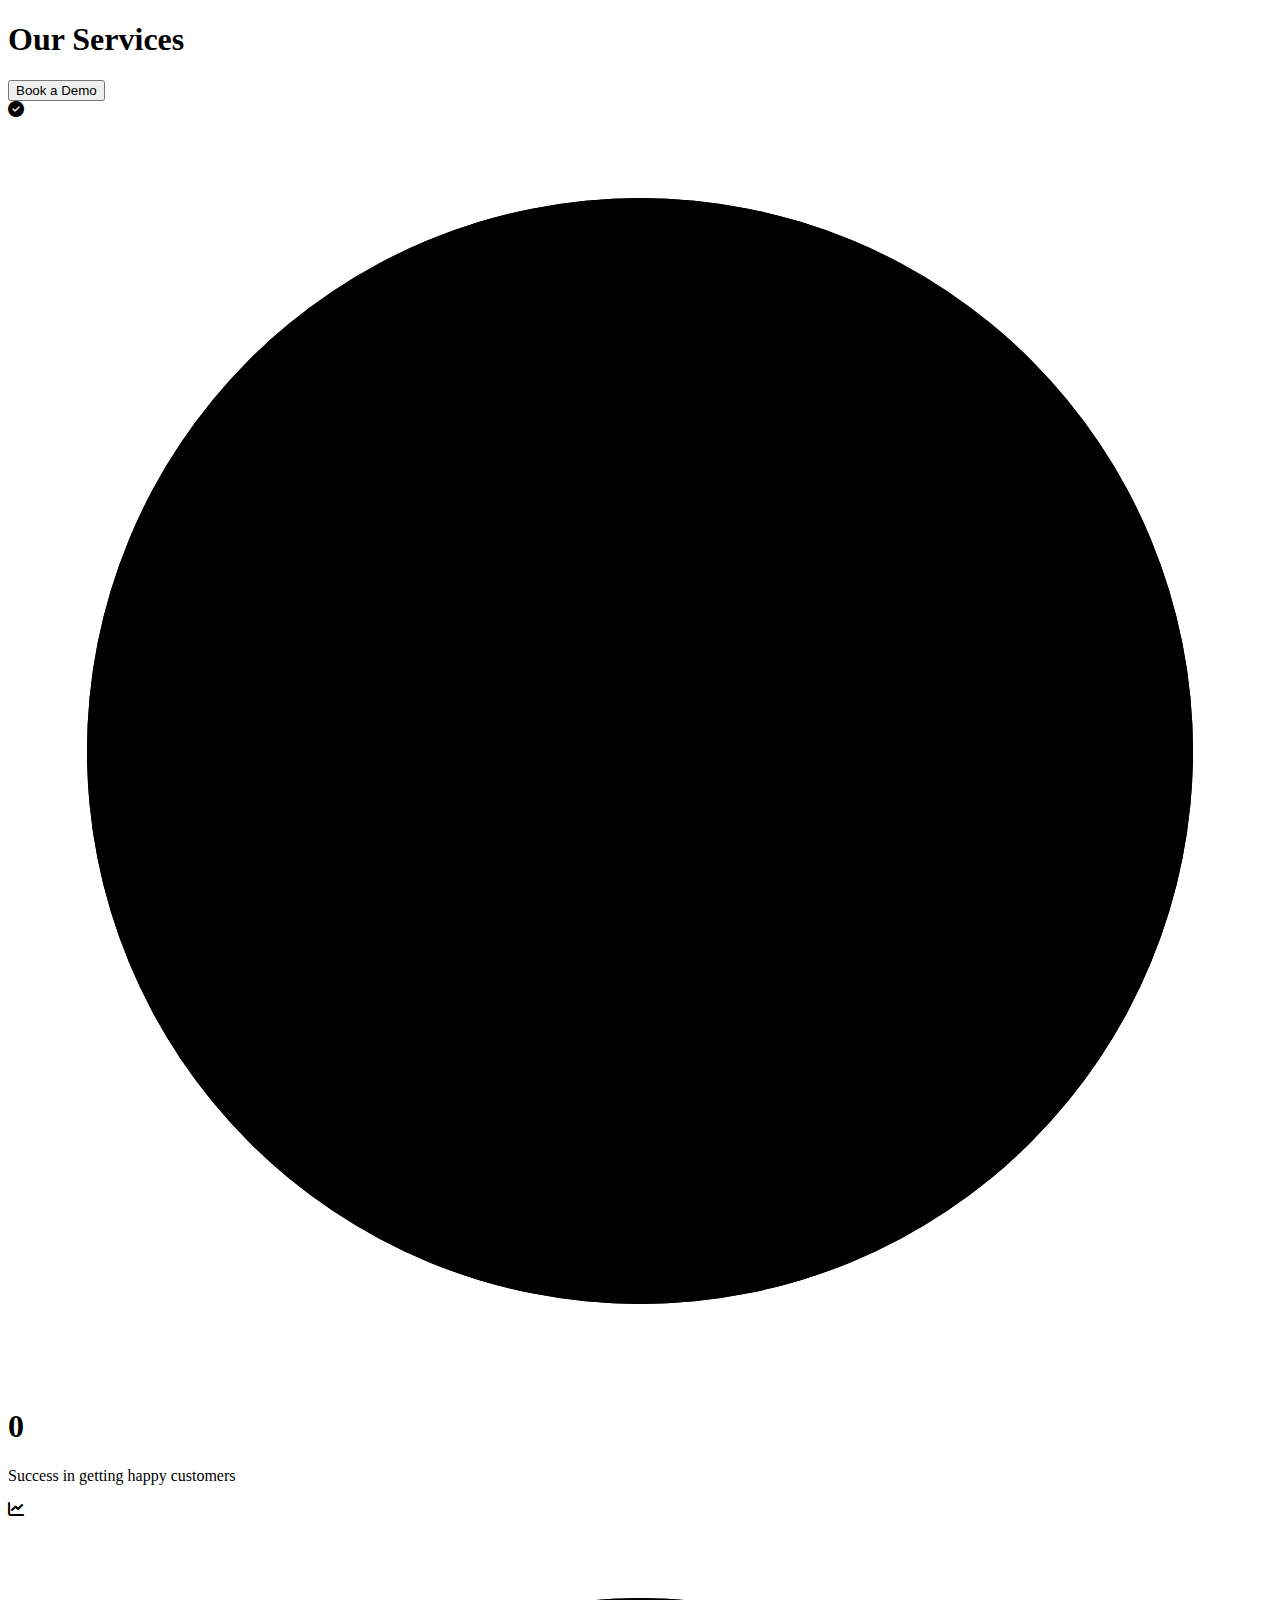
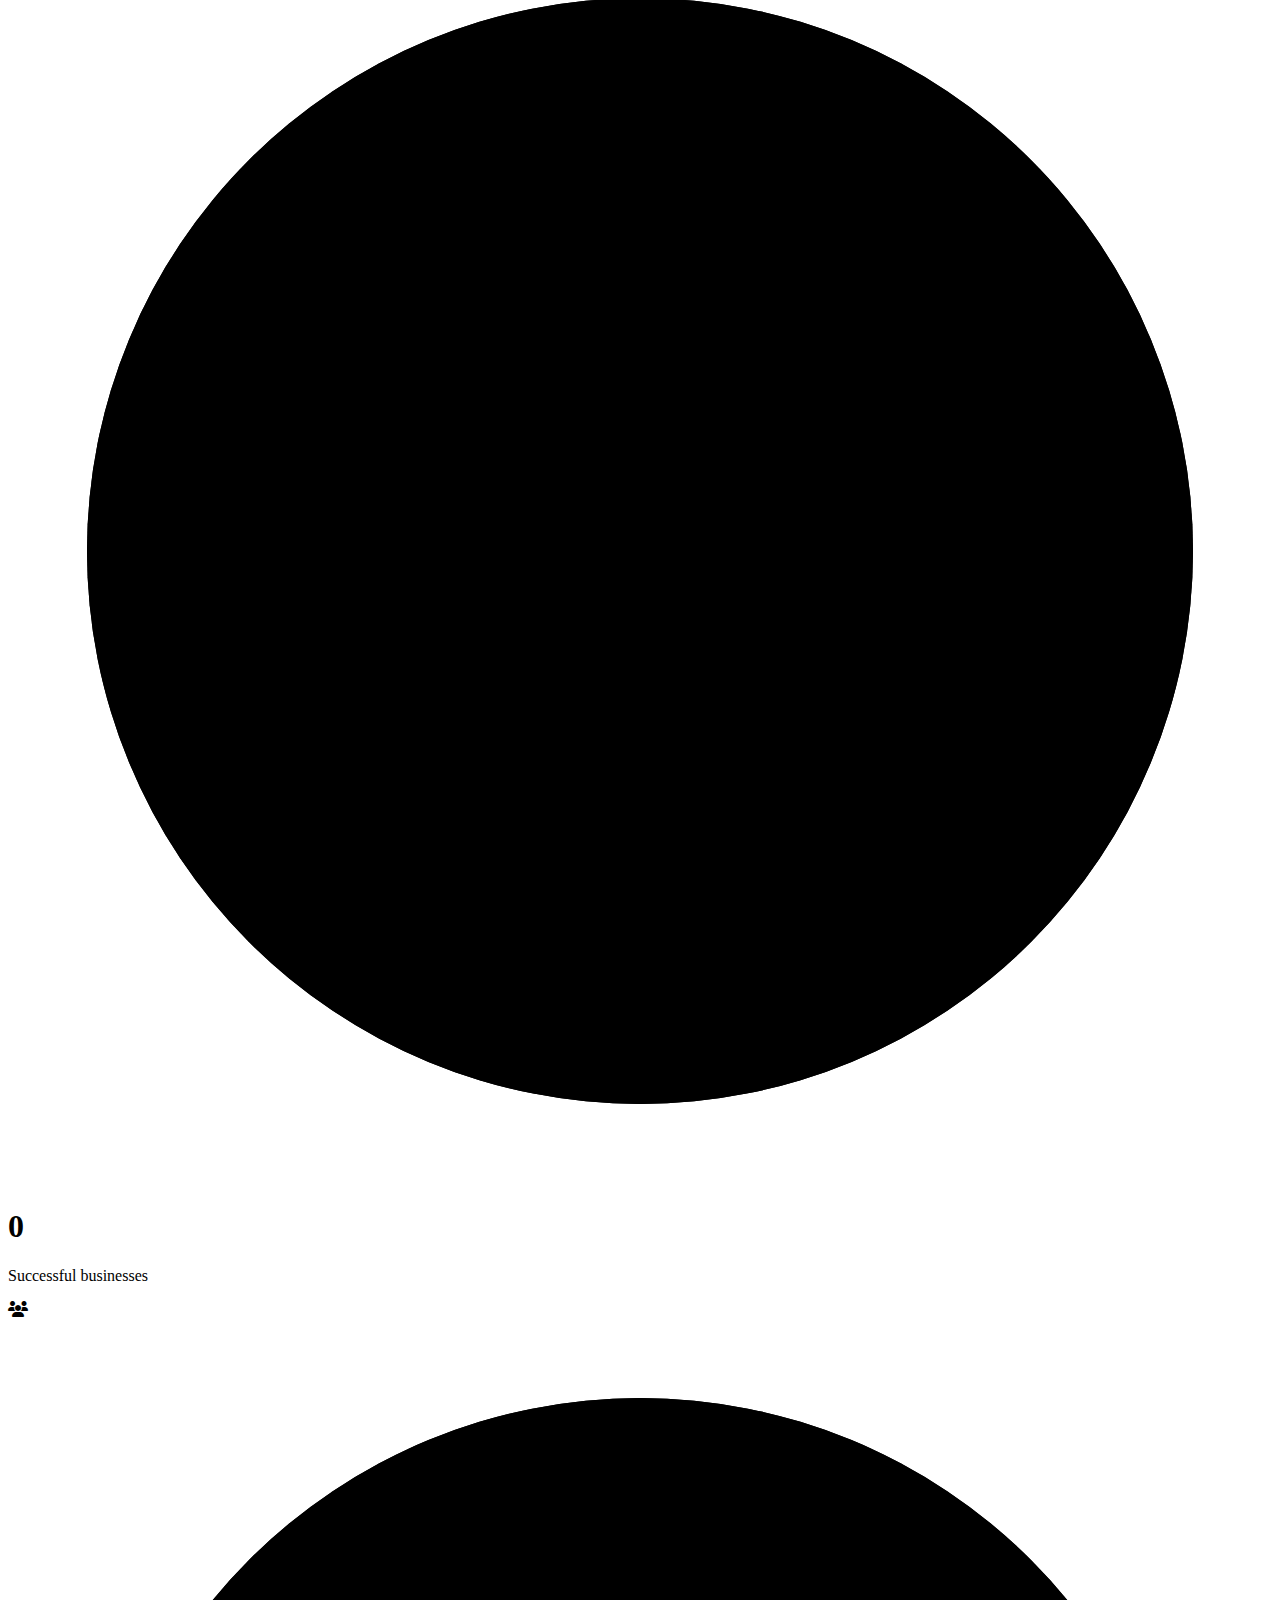
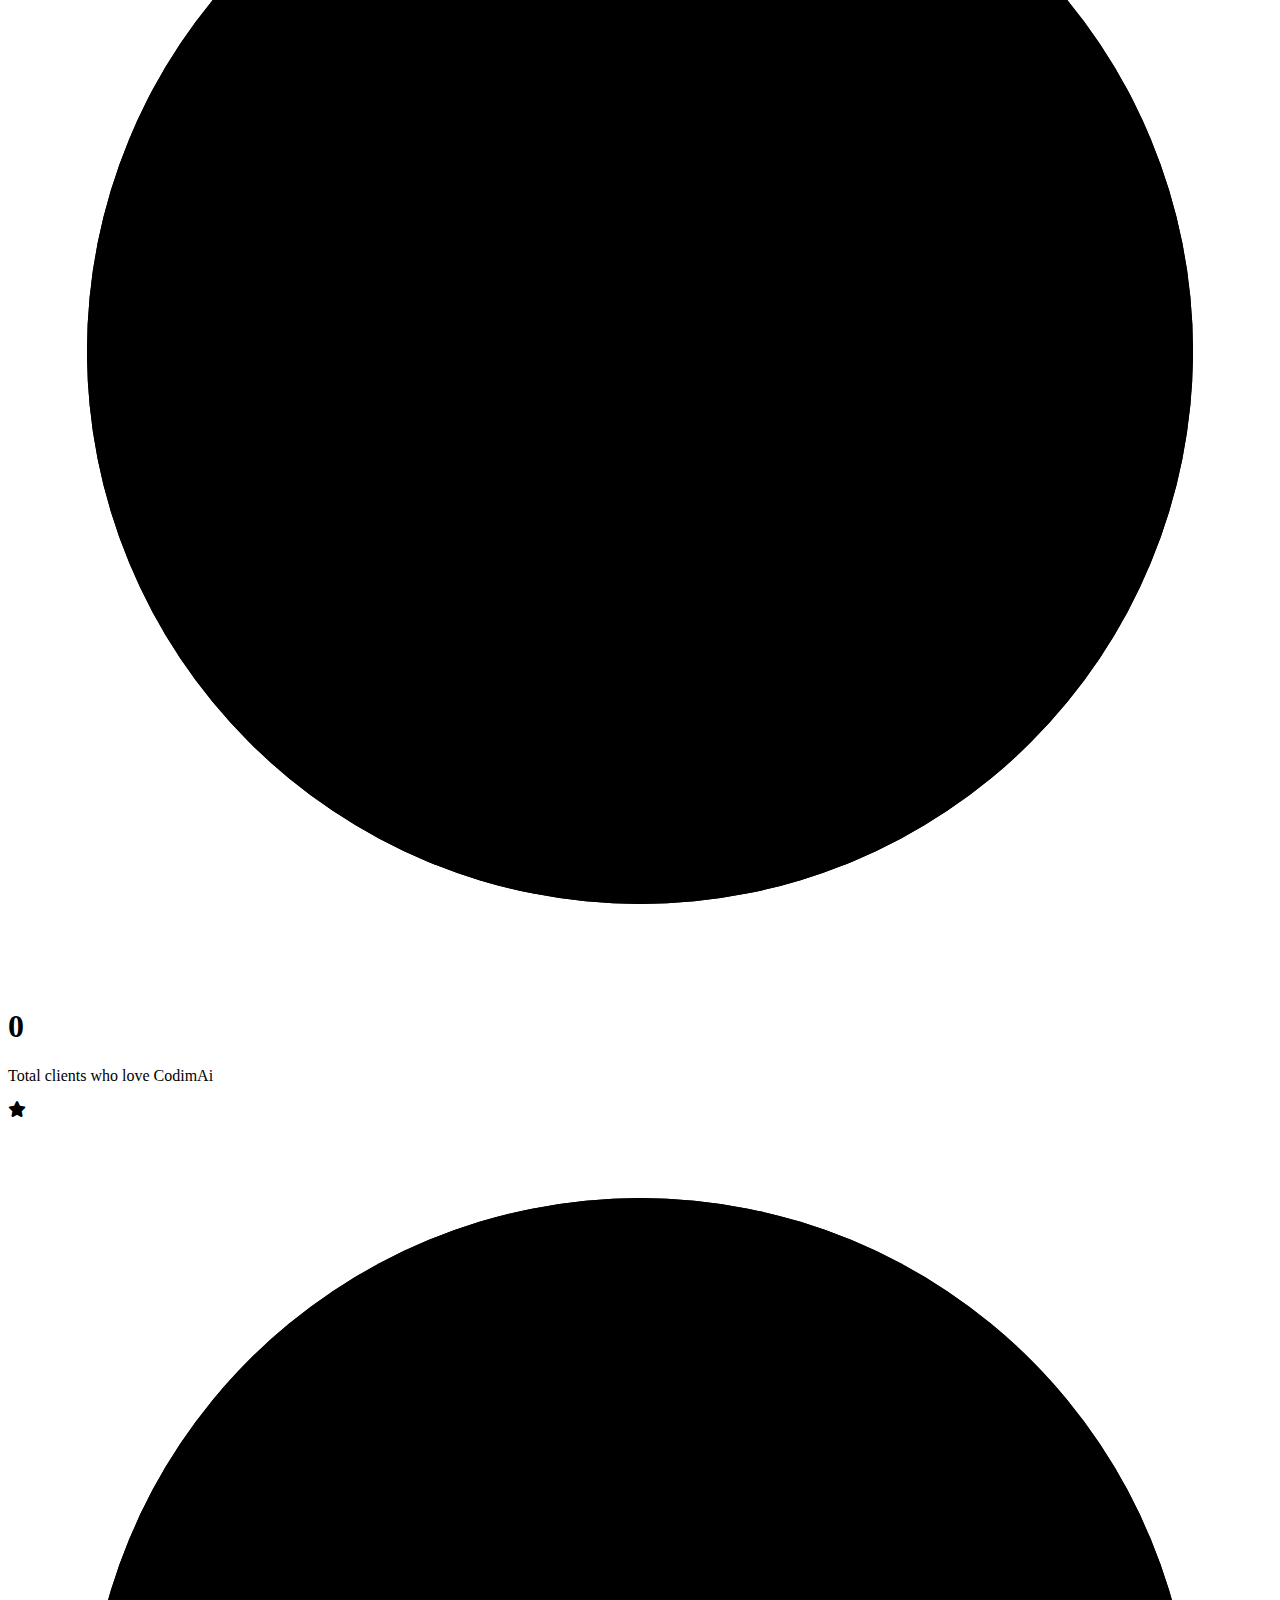
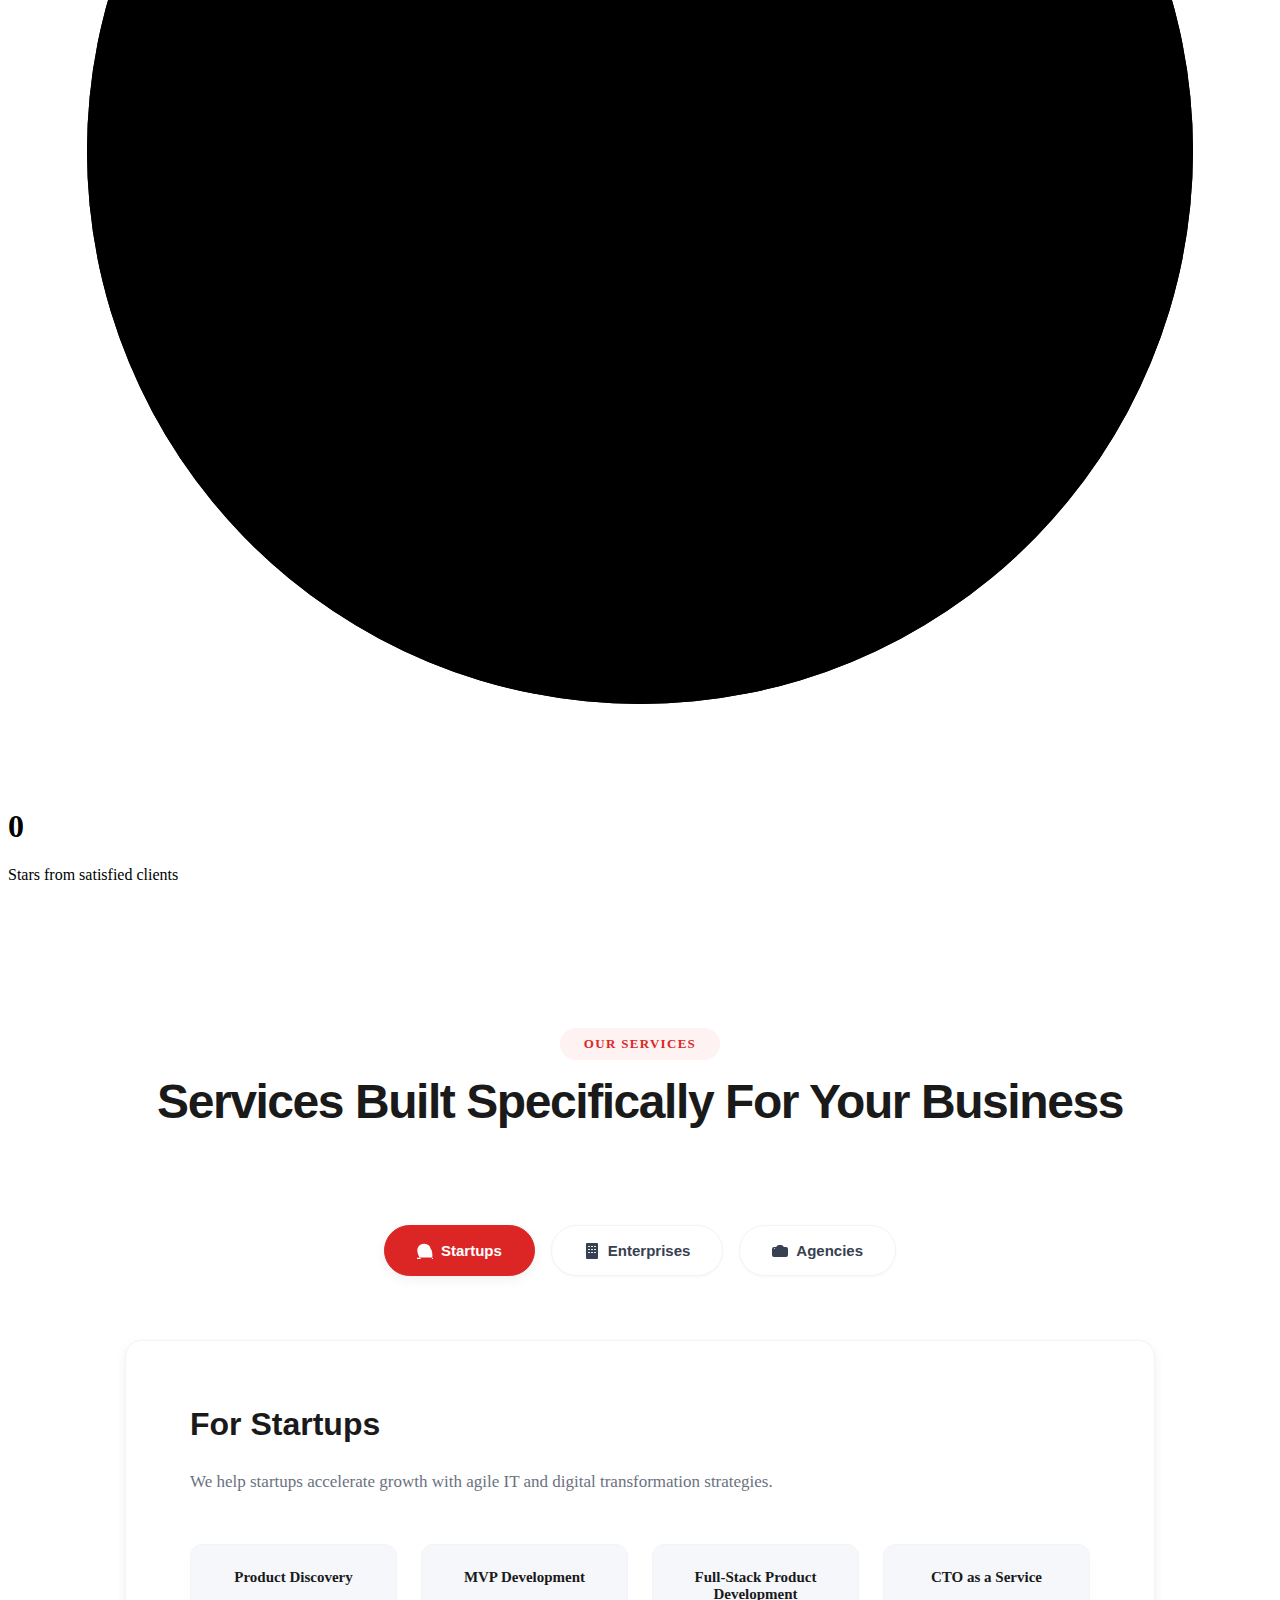
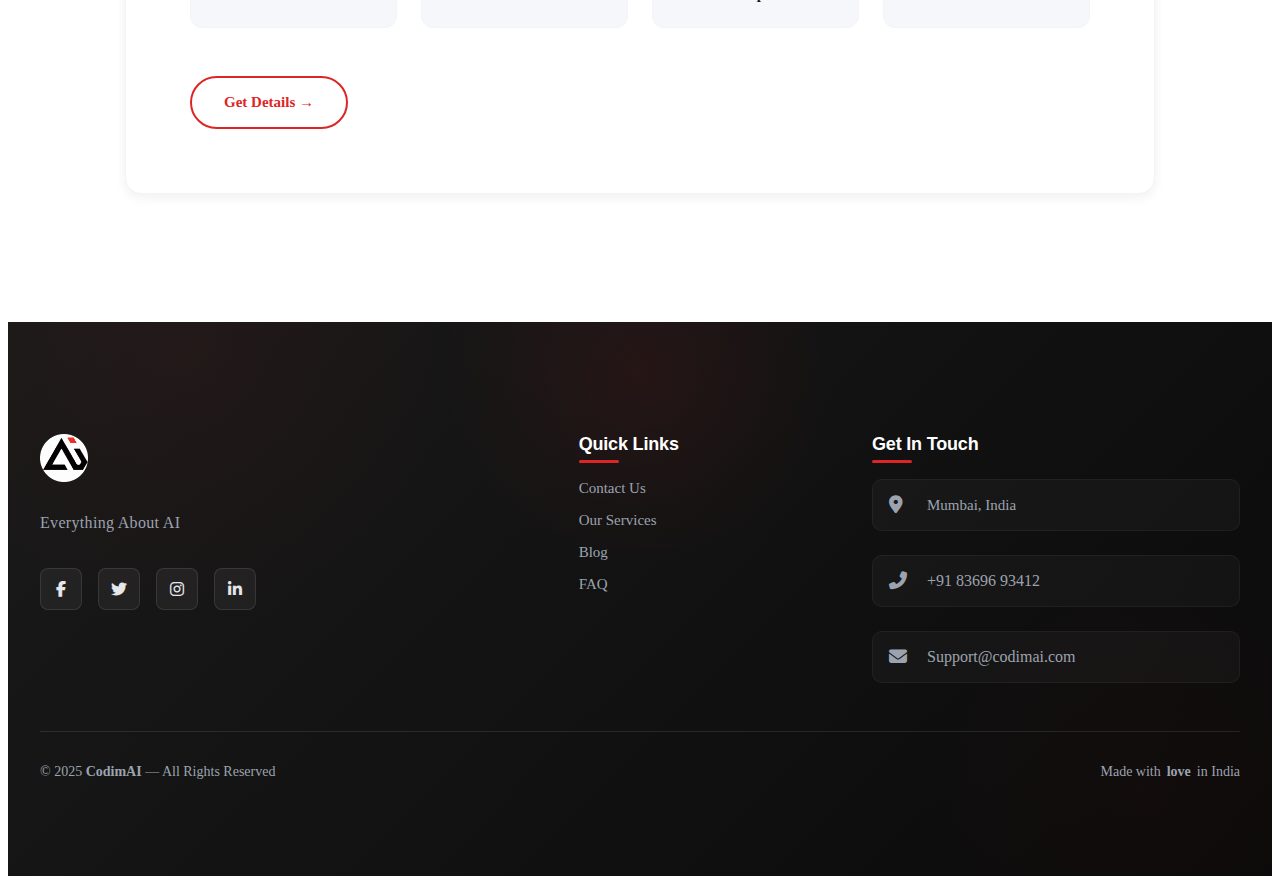
<file: service.html>
<!DOCTYPE html>
<html lang="en">

<head>
    <meta charset="utf-8">
    <title>Our AI Services | CodimAi - AI Solutions & Automation</title>
    <meta name="ai-content-type" content="AI Automation and Development Services">
    <meta name="ai-summary" content="CodimAi provides custom AI development, machine learning, and automation services for startups, enterprises, and agencies. We help organizations integrate AI to boost efficiency and growth.">
    <meta name="ai-primary-entity" content="CodimAi">
    <meta name="ai-related-entities" content="AI Services, Machine Learning Solutions, AI Automation, Custom AI Development, AI Integration, Enterprise AI, Startup AI Solutions">
    <meta name="ai-author" content="Shivam Gupta, Founder of CodimAi">
    <meta name="viewport" content="width=device-width, initial-scale=1.0">
    <meta name="keywords" content="AI Services, AI Automation, Machine Learning, AI Integration, CodimAi Services, Custom AI Development">
    <meta name="description" content="Unlock your business's potential with CodimAi's comprehensive AI services. From custom AI/ML model development and data engineering to industry-specific solutions and strategic consulting, we build the tools you need to innovate and automate.">
    <meta name="author" content="CodimAi Team">
    <meta name="robots" content="index, follow">
    <link rel="canonical" href="https://codimai.com/services.html">
    <meta property="og:title" content="AI Services by CodimAi">
    <meta property="og:description" content="Explore our AI services including automation, ML, and custom AI tools to accelerate your business.">
    <meta property="og:image" content="https://codimai.com/img/preview.jpg">
    <meta property="og:url" content="https://codimai.com/services.html">
    <meta property="og:type" content="website">
    <meta name="twitter:card" content="summary_large_image">
    <meta name="twitter:title" content="CodimAi AI Services">
    <meta name="twitter:description" content="Powerful AI services for automation and business growth.">
    <meta name="twitter:image" content="https://codimai.com/img/preview.jpg">
    <link rel="icon" href="./assets/icons/favicon2.ico" type="image/x-icon">
    <link rel="preconnect" href="https://fonts.googleapis.com">
    <link rel="preconnect" href="https://fonts.gstatic.com" crossorigin>
    <link href="https://fonts.googleapis.com/css2?family=Inter:wght@400;500;600&family=Saira:wght@500;600;700&display=swap" rel="stylesheet">
    <link href="https://cdnjs.cloudflare.com/ajax/libs/font-awesome/6.5.1/css/all.min.css" rel="stylesheet">
<!-- css  -->
    <link href="css/service.css" rel="stylesheet">
    <link href="css/style.css" rel="stylesheet">
    <link rel="stylesheet" href="./css/footer.css">
</head>

<body>
<!-- navbar  -->
  <!-- Navbar Start -->
<nav class="navbar">
  <div class="navbar-container">
    <div class="navbar-left">
      <a href="index.html" class="logo-text"><img src="./assets/images/CODIM logo web.webp" alt="Company logo"></a>
    </div>
    
    <div class="navbar-right">
      <button class="hamburger-menu" aria-label="Toggle navigation menu">
        <i class="fas fa-bars"></i>
      </button>
      
      <!-- Desktop nav links -->
      <ul class="nav-links desktop-nav">
        <li class="nav-item "><a href="index.html" class="nav-link ">Home</a></li>
        <li class="nav-item"><a href="service.html" class="nav-link active">Services</a></li>
        <li class="nav-item"><a href="about.html" class="nav-link">About</a></li>
        <li class="nav-item"><a href="contact.html" class="nav-link">Contact</a></li>
        <li class="nav-item"><a href="pricing.html" class="nav-link">Pricing</a></li>
      </ul>
      <a href="contact.html" class="get-started-btn">Get Started</a>
    </div>
  </div>

  <div class="mobile-menu-overlay" id="mobileMenuOverlay">
    <div class="mobile-menu-panel">
      <div class="mobile-menu-header">
        <img src="./assets/images/CODIM logo web.webp" alt="CodimAi Logo" class="mobile-logo-img">
        <button class="mobile-menu-close" aria-label="Close menu">
          <i class="fas fa-times"></i>
        </button>
      </div>
      <nav class="mobile-menu-nav">
        <ul class="mobile-nav-links">
          <li class="mobile-nav-item"><a href="index.html" class="mobile-nav-link">Home</a></li>
          <li class="mobile-nav-item"><a href="service.html" class="mobile-nav-link">Services</a></li>
          <li class="mobile-nav-item"><a href="about.html" class="mobile-nav-link">About</a></li>
          <li class="mobile-nav-item"><a href="contact.html" class="mobile-nav-link">Contact</a></li>
          <li class="mobile-nav-item"><a href="pricing.html" class="mobile-nav-link">Pricing</a></li>
        </ul>
        <div class="mobile-menu-footer">
          <a href="contact.html" class="mobile-get-started-btn">Get Started</a>
        </div>
      </nav>
    </div>
  </div>
</nav>
    <!-- Navbar End -->

<!-- hero section  -->

<div class="hero-section">
  <div class="hero-container">
    <div class="hero-left">
      <div class="hero-logo">
        <h1 class="hero-title">Our Services</h1>
      </div>
      <!-- <p class="hero-tagline">Empowering Businesses with Cutting-Edge AI Solutions</p>
      <p class="hero-description">At CodimAi, we deliver innovative AI-driven tools and strategies tailored to transform your business operations, boost efficiency, and drive sustainable growth. From intelligent automation to predictive analytics, our solutions are designed to future-proof your success.</p> -->
      <button class="hero-cta">Book a Demo</button>
    </div>
    <div class="hero-right">
      <div class="stats-section">
        <div class="stats-container">
          <div class="stats-grid">
            <div class="stat-item" style="--delay: 0.1s;">
              <div class="stat-card">
                <div class="stat-icon">
                  <i class="fas fa-check-circle"></i>
                </div>
                <div class="stat-content">
                  <svg class="progress-circle" viewBox="0 0 160 160">
                    <defs>
                      <linearGradient id="gradient" x1="0%" y1="0%" x2="100%" y2="0%">
                        <stop offset="0%" stop-color="var(--primary-red)"></stop>
                        <stop offset="100%" stop-color="var(--primary-red-dark)"></stop>
                      </linearGradient>
                    </defs>
                    <circle class="progress-bg" cx="80" cy="80" r="70"></circle>
                    <circle class="progress-bar" cx="80" cy="80" r="70"></circle>
                  </svg>
                  <h1 class="counter-value" data-target="8">0</h1>
                  <p class="stat-text">Success in getting happy customers</p>
                </div>
              </div>
            </div>
            <div class="stat-item" style="--delay: 0.3s;">
              <div class="stat-card">
                <div class="stat-icon">
                  <i class="fas fa-chart-line"></i>
                </div>
                <div class="stat-content">
                  <svg class="progress-circle" viewBox="0 0 160 160">
                    <defs>
                      <linearGradient id="gradient" x1="0%" y1="0%" x2="100%" y2="0%">
                        <stop offset="0%" stop-color="var(--primary-red)"></stop>
                        <stop offset="100%" stop-color="var(--primary-red-dark)"></stop>
                      </linearGradient>
                    </defs>
                    <circle class="progress-bg" cx="80" cy="80" r="70"></circle>
                    <circle class="progress-bar" cx="80" cy="80" r="70"></circle>
                  </svg>
                  <h1 class="counter-value" data-target="25">0</h1>
                  <p class="stat-text">Successful businesses</p>
                </div>
              </div>
            </div>
            <div class="stat-item" style="--delay: 0.5s;">
              <div class="stat-card">
                <div class="stat-icon">
                  <i class="fas fa-users"></i>
                </div>
                <div class="stat-content">
                  <svg class="progress-circle" viewBox="0 0 160 160">
                    <defs>
                      <linearGradient id="gradient" x1="0%" y1="0%" x2="100%" y2="0%">
                        <stop offset="0%" stop-color="var(--primary-red)"></stop>
                        <stop offset="100%" stop-color="var(--primary-red-dark)"></stop>
                      </linearGradient>
                    </defs>
                    <circle class="progress-bg" cx="80" cy="80" r="70"></circle>
                    <circle class="progress-bar" cx="80" cy="80" r="70"></circle>
                  </svg>
                  <h1 class="counter-value" data-target="15">0</h1>
                  <p class="stat-text">Total clients who love CodimAi</p>
                </div>
              </div>
            </div>
            <div class="stat-item" style="--delay: 0.7s;">
              <div class="stat-card">
                <div class="stat-icon">
                  <i class="fas fa-star"></i>
                </div>
                <div class="stat-content">
                  <svg class="progress-circle" viewBox="0 0 160 160">
                    <defs>
                      <linearGradient id="gradient" x1="0%" y1="0%" x2="100%" y2="0%">
                        <stop offset="0%" stop-color="var(--primary-red)"></stop>
                        <stop offset="100%" stop-color="var(--primary-red-dark)"></stop>
                      </linearGradient>
                    </defs>
                    <circle class="progress-bg" cx="80" cy="80" r="70"></circle>
                    <circle class="progress-bar" cx="80" cy="80" r="70"></circle>
                  </svg>
                  <h1 class="counter-value" data-target="5">0</h1>
                  <p class="stat-text">Stars from satisfied clients</p>
                </div>
              </div>
            </div>
          </div>
        </div>
      </div>
    </div>
  </div>
</div>
<!-- hero section  -->

<section class="services-section">
  <div class="services-container">
    <!-- Header -->
    <div class="section-header">
      <span class="section-badge">Our Services</span>
      <h1 class="section-title">Services Built Specifically For Your Business</h1>
    </div>

    <!-- Tabs -->
    <div class="tabs">
      <button class="tab-button active" onclick="showTab('startups')">
        <svg xmlns="http://www.w3.org/2000/svg" width="16" height="16" fill="currentColor" class="bi bi-rocket-launch-fill" viewBox="0 0 16 16">
          <path d="M12.17 9.53c2.297-2.582 1.6-6.323-1.4-7.823-2.458-1.223-5.59-1.139-7.747.37C.93 3.636.31 5.823.31 7.29c0 .212.01.424.03.636.035.375.08.741.14 1.103.093.575.22 1.13.38 1.666.16.538.35 1.07.57 1.58.22.51.48 1.004.77 1.46.29.455.62.884.99 1.28.37.395.78.75 1.22 1.06.44.312.92.583 1.42.812.5.23 1.02.417 1.55.56.53.143 1.08.243 1.63.29.55.048 1.1.055 1.64.016.54-.04 1.07-.12 1.59-.24.52-.12 1.02-.28 1.5-.48.48-.2.94-.44 1.38-.72.44-.28.85-.6 1.24-1 .39-.39.73-.82 1.04-1.28.31-.46.58-.95.81-1.46.23-.51.42-1.04.57-1.58.16-.535.287-1.09.38-1.666.06-.362.105-.728.14-1.103a.5.5 0 0 0-.99-.078c-.035.37-.08.73-.14 1.09-.094.57-.22 1.11-.38 1.64-.16.53-.35 1.05-.57 1.55-.22.5-.48.98-.77 1.43c-.29.45-.62.87-.99 1.26-.37.39-.78.74-1.22 1.04-.44.3-92.57-1.42.8-1.55.56-.53.14-1.08.24-1.63.29-.55.05-1.1.05-1.64-.01-.54-.04-1.07-.12-1.59-.24-.52-.12-1.02-.28-1.5-.48-.48-.2-.94-.44-1.38-.72-.44-.28-.85-.6-1.24-1-.39-.39-.73-.82-1.04-1.28-.31-.46-.58-.95-.81-1.46-.23-.51-.42-1.04-.57-1.58-.16-.53-.29-1.08-.38-1.64-.06-.36-.105-.72-.14-1.09a.5.5 0 0 1 0 .078c.035.375.08.74.14 1.103.093.575.22 1.13.38 1.666.16.538.35 1.07.57 1.58.22.51.48 1.004.77 1.46.29.455.62.884.99 1.28.37.395.78.75 1.22 1.06s.92.583 1.42.812c.5.23 1.02.417 1.55.56.53.143 1.08.243 1.63.29.55.048 1.1.055 1.64.016.54-.04 1.07-.12 1.59-.24.52-.12 1.02-.28 1.5-.48s.94-.44 1.38-.72c.44-.28.85-.6 1.24-1 .39-.39.73-.82 1.04-1.28.31-.46.58-.95.81-1.46s.42-1.04.57-1.58.29-1.08.38-1.64.14-1.1.14-1.64c0-1.46-.62-3.65-2.71-5.18-2.29-1.68-5.46-1.78-7.93-.42-2.32 1.29-2.9 4.88-1.4 7.28a.5.5 0 1 0 .88-.49z"/>
        </svg>
        Startups
      </button>
      <button class="tab-button" onclick="showTab('enterprises')">
        <svg xmlns="http://www.w3.org/2000/svg" width="16" height="16" fill="currentColor" class="bi bi-building-fill" viewBox="0 0 16 16">
          <path d="M2 1a1 1 0 0 1 1-1h10a1 1 0 0 1 1 1v14a1 1 0 0 1-1 1H3a1 1 0 0 1-1-1V1zm2 2.5a.5.5 0 0 0 .5.5h1a.5.5 0 0 0 0-1h-1a.5.5 0 0 0-.5.5zm3 0a.5.5 0 0 0 .5.5h1a.5.5 0 0 0 0-1h-1a.5.5 0 0 0-.5.5zm3 0a.5.5 0 0 0 .5.5h1a.5.5 0 0 0 0-1h-1a.5.5 0 0 0-.5.5zm-6 3a.5.5 0 0 0 .5.5h1a.5.5 0 0 0 0-1h-1a.5.5 0 0 0-.5.5zm3 0a.5.5 0 0 0 .5.5h1a.5.5 0 0 0 0-1h-1a.5.5 0 0 0-.5.5zm3 0a.5.5 0 0 0 .5.5h1a.5.5 0 0 0 0-1h-1a.5.5 0 0 0-.5.5zm-6 3a.5.5 0 0 0 .5.5h1a.5.5 0 0 0 0-1h-1a.5.5 0 0 0-.5.5zm3 0a.5.5 0 0 0 .5.5h1a.5.5 0 0 0 0-1h-1a.5.5 0 0 0-.5.5zm3 0a.5.5 0 0 0 .5.5h1a.5.5 0 0 0 0-1h-1a.5.5 0 0 0-.5.5z"/>
        </svg>
        Enterprises
      </button>
      <button class="tab-button" onclick="showTab('agencies')">
        <svg xmlns="http://www.w3.org/2000/svg" width="16" height="16" fill="currentColor" class="bi bi-camera-fill" viewBox="0 0 16 16">
          <path d="M10.5 8.5a2.5 2.5 0 1 1-5 0 2.5 2.5 0 0 1 5 0z"/><path d="M2 4a2 2 0 0 0-2 2v6a2 2 0 0 0 2 2h12a2 2 0 0 0 2-2V6a2 2 0 0 0-2-2h-1.172a2 2 0 0 1-1.414-.586l-.828-.828A2 2 0 0 0 9.172 2H6.828a2 2 0 0 0-1.414.586l-.828.828A2 2 0 0 1 3.172 4H2zm.5 2a.5.5 0 1 1 0-1 .5.5 0 0 1 0 1z"/>
        </svg>
        Agencies
      </button>
    </div>

    <div id="startups" class="tab-content active">
      <h3>For Startups</h3>
      <p>We help startups accelerate growth with agile IT and digital transformation strategies.</p>
      <ul class="services-grid">
        <li>Product Discovery</li>
        <li>MVP Development</li>
        <li>Full-Stack Product Development</li>
        <li>CTO as a Service</li>
      </ul>
      <a href="contact.html" class="details-link">Get Details →</a>
    </div>

    <div id="enterprises" class="tab-content">
      <h3>For Enterprises</h3>
      <p>Scalable digital solutions tailored to enterprise-grade challenges and innovations.</p>
      <ul class="services-grid">
        <li>System Integration</li>
        <li>Data Engineering & Analytics</li>
        <li>AI-driven Automation</li>
        <li>Custom App Development</li>
      </ul>
      <a href="contact.html" class="details-link">Get Details →</a>
    </div>

    <div id="agencies" class="tab-content">
      <h3>For Agencies</h3>
      <p>Extend your creative power with expert development and scalable tech teams.</p>
      <ul class="services-grid">
        <li>White-label Development</li>
        <li>CMS & API Integration</li>
        <li>Design System Support</li>
        <li>Cross-platform Development</li>
      </ul>
      <a href="contact.html" class="details-link">Get Details →</a>
    </div>
  </div>
</section>
    
  <!-- Footer Start -->
<footer class="footer-section">
  <div class="footer-container">
    <!-- Main Footer -->
    <div class="footer-grid">
      <!-- Brand Column -->
      <div class="footer-brand">
        <a href="index.html" class="logo-link">
          <img src="./assets/images/short logo.webp" alt="CodimAI Logo" class="footer-logo">
        </a>
        <p class="brand-tagline">Everything About AI</p>
        
        <!-- Social Icons -->
        <div class="social-links">
          <a href="https://facebook.com" target="_blank" aria-label="Facebook">
            <i class="fab fa-facebook-f"></i>
          </a>
          <a href="https://twitter.com/codimai" target="_blank" aria-label="Twitter">
            <i class="fab fa-twitter"></i>
          </a>
          <a href="https://instagram.com/codim.ai" target="_blank" aria-label="Instagram">
            <i class="fab fa-instagram"></i>
          </a>
          <a href="https://linkedin.com" target="_blank" aria-label="LinkedIn">
            <i class="fab fa-linkedin-in"></i>
          </a>
        </div>
      </div>

      <!-- Quick Links -->
      <div class="footer-links">
        <h3 class="footer-heading">Quick Links</h3>
        <ul>
          <li><a href="contact.html">Contact Us</a></li>
          <li><a href="./solutions/solution-all.html">Our Services</a></li>
          <li><a href="./blogs/blog.html">Blog</a></li>
          <li><a href="#faq">FAQ</a></li>
        </ul>
      </div>

      <!-- Contact Info -->
      <div class="footer-contact">
        <h3 class="footer-heading">Get In Touch</h3>
        <div class="contact-item">
          <i class="fas fa-map-marker-alt"></i>
          <span>Mumbai, India</span>
        </div>
        <div class="contact-item">
          <i class="fas fa-phone-alt"></i>
          <a href="tel:+918369693412">+91 83696 93412</a>
        </div>
        <div class="contact-item">
          <i class="fas fa-envelope"></i>
          <a href="mailto:Support@codimai.com">Support@codimai.com</a>
        </div>
      </div>
    </div>

    <!-- Bottom Bar -->
    <div class="footer-bottom">
      <div class="bottom-grid">
        <p>
          © 2025 <span class="highlight-red">CodimAI</span> — All Rights Reserved
        </p>
        <p class="made-with">Made with <span class="heart">love</span> in India</p>
      </div>
    </div>
  </div>

  <!-- Floating Red Glow -->
  <div class="footer-glow"></div>
</footer>
  <!-- Footer End -->

  <script src="./js/index.js"></script>
    
    <script>
        function showTab(tabId) {
            document.querySelectorAll('.tab-content').forEach(tab => tab.classList.remove('active'));
            document.querySelectorAll('.tab-button').forEach(btn => btn.classList.remove('active'));
            document.getElementById(tabId).classList.add('active');
            event.currentTarget.classList.add('active');
        }
    </script>
</body>
</html>
</file>
<file: css/style.css>
/* ===================================
   CodimAi - Navbar Stylesheet
   Modern Navigation with Smooth Animations
   =================================== */

/* ===================================
   NAVBAR BASE STYLES
   =================================== */
.navbar {
  position: fixed;
  top: 0;
  left: 0;
  right: 0;
  z-index: 1000;
  background: rgba(255, 255, 255, 0.95);
  backdrop-filter: blur(10px);
  -webkit-backdrop-filter: blur(10px);
  box-shadow: 0 2px 20px rgba(0, 0, 0, 0.05);
  /* display: none; */
  /* transition removed */
  opacity: 0;
}

.navbar.scrolled {
  background: rgba(255, 255, 255, 0.98);
  box-shadow: 0 4px 30px rgba(0, 0, 0, 0.1);
}

.navbar-container {
  max-width: 1400px;
  margin: 0 auto;
  padding: 1.25rem 2rem;
  display: flex;
  justify-content: space-between;
  align-items: center;
}

/* ===================================
   LOGO STYLES
   =================================== */
.navbar-left {
  display: flex;
  align-items: center;
}

.logo-text {
  display: flex;
  align-items: center;
  transition: transform 0.3s ease;
}

.logo-text:hover {
  transform: scale(1.05);
}

.logo-text img {
  height: 40px;
  width: auto;
  transition: all 0.3s ease;
}

/* ===================================
   NAVBAR RIGHT (Desktop Navigation)
   =================================== */
.navbar-right {
  display: flex;
  align-items: center;
  gap: 2.5rem;
}

/* ===================================
   NAVIGATION LINKS
   =================================== */
.nav-links {
  display: flex;
  list-style: none;
  gap: 2.5rem;
  align-items: center;
  margin: 0;
  padding: 0;
}

.nav-item {
  position: relative;
}

.nav-link {
  font-size: 1rem;
  font-weight: 500;
  color: var(--gray-700);
  text-decoration: none;
  padding: 0.5rem 0;
  position: relative;
  transition: color 0.3s ease;
  display: block;
}

.nav-link::after {
  content: '';
  position: absolute;
  bottom: 0;
  left: 50%;
  width: 0;
  height: 2px;
  background: var(--primary-red);
  transform: translateX(-50%);
  transition: width 0.3s ease;
}

.nav-link:hover,
.nav-link.active {
  color: var(--primary-red);
}

.nav-link:hover::after,
.nav-link.active::after {
  width: 100%;
}

/* Smooth color transition on hover */
/* Background gradient removed */

/* ===================================
   GET STARTED BUTTON
   =================================== */
.get-started-btn {
  padding: 0.75rem 1.75rem;
  background: var(--primary-red);
  color: var(--white);
  font-weight: 600;
  font-size: 1rem;
  border-radius: 8px;
  text-decoration: none;
  /* transition removed */
  position: relative;
  overflow: hidden;
  box-shadow: 0 2px 10px rgba(227, 30, 36, 0.2);
}

.get-started-btn::before {
  content: '';
  position: absolute;
  top: 50%;
  left: 50%;
  width: 0;
  height: 0;
  border-radius: 50%;
  background: rgba(255, 255, 255, 0.2);
  transform: translate(-50%, -50%);
  transition: width 0.6s, height 0.6s;
}

.get-started-btn:hover::before {
  width: 300px;
  height: 300px;
}

.get-started-btn:hover {
  transform: translateY(-2px);
  box-shadow: 0 4px 20px rgba(227, 30, 36, 0.4);
  background: var(--dark-red);
}

.get-started-btn:active {
  transform: translateY(0);
}

/* ===================================
   HAMBURGER MENU (Mobile)
   =================================== */
.hamburger-menu {
  display: none;
  background: none;
  border: none;
  font-size: 1.5rem;
  color: var(--black);
  cursor: pointer;
  transition: all 0.3s ease;
  padding: 0.5rem;
}

.hamburger-menu:hover {
  color: var(--primary-red);
  transform: scale(1.1);
}

.hamburger-menu:active {
  transform: scale(0.95);
}

/* ===================================
   MOBILE MENU OVERLAY
   =================================== */
.mobile-menu-overlay {
  position: fixed;
  top: 0;
  right: -100%;
  width: 100%;
  height: 100vh;
  background: rgba(0, 0, 0, 0.5);
  backdrop-filter: blur(5px);
  -webkit-backdrop-filter: blur(5px);
  z-index: 9998;
  transition: all 0.4s cubic-bezier(0.4, 0, 0.2, 1);
  opacity: 0;
}

.mobile-menu-overlay.active {
  right: 0;
  opacity: 1;
}

/* ===================================
   MOBILE MENU PANEL
   =================================== */
.mobile-menu-panel {
  position: absolute;
  top: 0;
  right: -100%;
  width: 85%;
  max-width: 400px;
  height: 100vh;
  background: var(--white);
  box-shadow: -5px 0 30px rgba(0, 0, 0, 0.1);
  transition: right 0.4s cubic-bezier(0.4, 0, 0.2, 1);
  overflow-y: auto;
  z-index: 9999;
}

.mobile-menu-overlay.active .mobile-menu-panel {
  right: 0;
}

/* ===================================
   MOBILE MENU HEADER
   =================================== */
.mobile-menu-header {
  display: flex;
  justify-content: space-between;
  align-items: center;
  padding: 1.5rem 2rem;
  border-bottom: 1px solid var(--gray-200);
  background: var(--bg-primary);
}

.mobile-logo-img {
  height: 35px;
  width: auto;
}

.mobile-menu-close {
  background: none;
  border: none;
  font-size: 1.5rem;
  color: var(--black);
  cursor: pointer;
  padding: 0.5rem;
  transition: all 0.3s ease;
  display: flex;
  align-items: center;
  justify-content: center;
  width: 40px;
  height: 40px;
  border-radius: 50%;
}

.mobile-menu-close:hover {
  background: var(--gray-100);
  color: var(--primary-red);
  transform: rotate(90deg);
}

/* ===================================
   MOBILE NAVIGATION
   =================================== */
.mobile-menu-nav {
  padding: 2rem 0;
}

.mobile-nav-links {
  list-style: none;
  margin: 0;
  padding: 0;
}

.mobile-nav-item {
  opacity: 1;
  transform: translateX(0);
}

/* Animations/Keyframes removed */

.mobile-nav-link {
  display: block;
  padding: 1rem 2rem;
  font-size: 1.125rem;
  font-weight: 500;
  color: var(--gray-700);
  text-decoration: none;
  transition: all 0.3s ease;
  position: relative;
}

.mobile-nav-link::before {
  content: '';
  position: absolute;
  left: 0;
  top: 50%;
  transform: translateY(-50%);
  width: 4px;
  height: 0;
  background: var(--primary-red);
  transition: height 0.3s ease;
}

.mobile-nav-link:hover::before,
.mobile-nav-link.active::before {
  height: 70%;
}

.mobile-nav-link:hover,
.mobile-nav-link.active {
  color: var(--primary-red);
  background: rgba(227, 30, 36, 0.05);
  padding-left: 2.5rem;
}

/* ===================================
   MOBILE MENU FOOTER
   =================================== */
.mobile-menu-footer {
  padding: 2rem;
  border-top: 1px solid var(--gray-200);
  padding: 2rem;
  border-top: 1px solid var(--gray-200);
}

/* .mobile-menu-overlay animation removed */

.mobile-get-started-btn {
  display: block;
  width: 100%;
  padding: 1rem;
  background: var(--primary-red);
  color: var(--white);
  font-weight: 600;
  font-size: 1.125rem;
  text-align: center;
  text-decoration: none;
  border-radius: 10px;
  transition: all 0.3s ease;
  box-shadow: 0 4px 15px rgba(227, 30, 36, 0.3);
}

.mobile-get-started-btn:hover {
  background: var(--dark-red);
  transform: translateY(-2px);
  box-shadow: 0 6px 20px rgba(227, 30, 36, 0.4);
}

.mobile-get-started-btn:active {
  transform: translateY(0);
}

/* ===================================
   RESPONSIVE BREAKPOINTS
   =================================== */
@media (max-width: 1024px) {
  .hamburger-menu {
    display: block;
  }
  
  .desktop-nav {
    display: none;
  }
  
  .get-started-btn {
    display: none;
  }
}

@media (max-width: 768px) {
  .navbar-container {
    padding: 1rem 1.5rem;
  }
  
  .logo-text img {
    height: 35px;
  }
  
  .mobile-menu-panel {
    width: 90%;
  }
}

@media (max-width: 480px) {
  .navbar-container {
    padding: 1rem;
  }
  
  .logo-text img {
    height: 30px;
  }
  
  .mobile-menu-panel {
    width: 100%;
    max-width: 100%;
  }
}

/* ===================================
   NAVBAR SCROLL EFFECTS
   =================================== */
@media (min-width: 1025px) {
  .navbar:not(.scrolled) {
    background: rgba(255, 255, 255, 0.9);
  }
  
  .navbar.scrolled .logo-text img {
    height: 35px;
  }
  
  .navbar.scrolled .navbar-container {
    padding: 1rem 2rem;
  }
}

/* ===================================
   ACCESSIBILITY IMPROVEMENTS
   =================================== */
.hamburger-menu:focus,
.mobile-menu-close:focus,
.nav-link:focus,
.mobile-nav-link:focus,
.get-started-btn:focus,
.mobile-get-started-btn:focus {
  outline: none;
}

/* Reduced motion preferences */
@media (prefers-reduced-motion: reduce) {
  .navbar,
  .nav-link,
  .mobile-menu-overlay,
  .mobile-menu-panel,
  .hamburger-menu,
  .get-started-btn {
    transition: none;
  }
  
  .mobile-nav-item {
    animation: none;
    opacity: 1;
    transform: none;
  }
}

/* ===================================
   NAVBAR LOADING STATE
   =================================== */
.navbar.loading {
  pointer-events: none;
  opacity: 0.7;
}

/* ===================================
   SMOOTH REVEAL ON PAGE LOAD
   =================================== */
/* .navbar animation removed */
/* ===================================
   CodimAi - Footer Stylesheet
   Modern Footer Design with Smooth Animations
   =================================== */

/* ===================================
   FOOTER BASE STYLES
   =================================== */
.footer-section {
  background: linear-gradient(135deg, var(--black) 0%, var(--dark-gray) 100%);
  color: var(--gray-300);
  position: relative;
  overflow: hidden;
  padding: 4rem 0 0;
}

/* ===================================
   FOOTER DECORATIVE GLOW
   =================================== */
.footer-glow {
  position: absolute;
  top: 0;
  left: 50%;
  transform: translateX(-50%);
  width: 100%;
  max-width: 1200px;
  height: 2px;
  background: linear-gradient(
    90deg,
    transparent 0%,
    var(--primary-red) 20%,
    var(--light-red) 50%,
    var(--primary-red) 80%,
    transparent 100%
  );
  background: linear-gradient(
    90deg,
    transparent 0%,
    var(--primary-red) 20%,
    var(--light-red) 50%,
    var(--primary-red) 80%,
    transparent 100%
  );
  opacity: 0.6;
}

/* Keyframes removed */

/* Background decorative elements */
.footer-section::before {
  content: '';
  position: absolute;
  top: -50%;
  left: -10%;
  width: 600px;
  height: 600px;
  background: radial-gradient(circle, rgba(227, 30, 36, 0.05) 0%, transparent 70%);
  border-radius: 50%;
  border-radius: 50%;
  /* animation removed */
}

.footer-section::after {
  content: '';
  position: absolute;
  bottom: -30%;
  right: -10%;
  width: 500px;
  height: 500px;
  background: radial-gradient(circle, rgba(227, 30, 36, 0.03) 0%, transparent 70%);
  border-radius: 50%;
  /* animation removed */
}

/* Keyframes removed */

/* ===================================
   FOOTER CONTAINER
   =================================== */
.footer-container {
  max-width: 1400px;
  margin: 0 auto;
  padding: 0 2rem 2rem;
  position: relative;
  z-index: 2;
}

/* ===================================
   FOOTER GRID LAYOUT
   =================================== */
.footer-grid {
  display: grid;
  grid-template-columns: 2fr 1fr 1.5fr;
  gap: 4rem;
  padding: 3rem 0;
  border-bottom: 1px solid rgba(255, 255, 255, 0.1);
}

/* ===================================
   FOOTER BRAND SECTION
   =================================== */
.footer-brand {
  display: flex;
  flex-direction: column;
  gap: 1.5rem;
}

.logo-link {
  display: inline-block;
}

.footer-logo {
  height: 50px;
  width: auto;
}

.brand-tagline {
  font-size: 1rem;
  line-height: 1.6;
  color: var(--gray-400);
  max-width: 350px;
  margin: 0;
}

/* ===================================
   SOCIAL LINKS
   =================================== */
.social-links {
  display: flex;
  gap: 1rem;
  margin-top: 0.5rem;
}

.social-links a {
  display: flex;
  align-items: center;
  justify-content: center;
  width: 44px;
  height: 44px;
  background: rgba(255, 255, 255, 0.05);
  border-radius: 50%;
  color: var(--gray-300);
  font-size: 1.125rem;
  text-decoration: none; /* Ensure no underline */
  line-height: 1; /* Fix vertical centering */
  transition: all 0.3s ease;
  position: relative;
  overflow: hidden;
}

.social-links a::before {
  content: '';
  position: absolute;
  top: 50%;
  left: 50%;
  width: 0;
  height: 0;
  background: var(--primary-red);
  border-radius: 50%;
  transform: translate(-50%, -50%);
  transition: width 0.4s ease, height 0.4s ease;
  z-index: -1;
}

.social-links a:hover::before {
  width: 100%;
  height: 100%;
}

.social-links a:hover {
  color: var(--white);
  transform: translateY(-3px) rotate(5deg);
  box-shadow: 0 5px 20px rgba(227, 30, 36, 0.4);
}

.social-links a:active {
  transform: translateY(-1px) rotate(5deg);
}

/* Individual social icon animations removed */

/* ===================================
   FOOTER LINKS SECTION
   =================================== */
/* footer links animation removed */

.footer-heading {
  font-size: 1.25rem;
  font-weight: 700;
  color: var(--white);
  margin-bottom: 1.5rem;
  position: relative;
  display: inline-block;
}

.footer-heading::after {
  content: '';
  position: absolute;
  bottom: -8px;
  left: 0;
  width: 40px;
  height: 3px;
  background: var(--primary-red);
  border-radius: 2px;
  transition: width 0.3s ease;
}

.footer-links:hover .footer-heading::after,
.footer-contact:hover .footer-heading::after {
  width: 100%;
}

.footer-links ul {
  list-style: none;
  margin: 0;
  padding: 0;
  display: flex;
  flex-direction: column;
  gap: 0.75rem;
}

.footer-links li {
  opacity: 1;
  transform: translateX(0);
}

/* Keyframes removed */

.footer-links a {
  font-size: 1rem;
  color: var(--gray-400);
  text-decoration: none;
  display: inline-block;
  position: relative;
  padding-left: 0;
  transition: all 0.3s ease;
}

.footer-links a::before {
  content: '→';
  position: absolute;
  left: -20px;
  opacity: 0;
  color: var(--primary-red);
  transition: all 0.3s ease;
}

.footer-links a:hover {
  color: var(--white);
  padding-left: 20px;
}

.footer-links a:hover::before {
  left: 0;
  opacity: 1;
}

/* ===================================
   FOOTER CONTACT SECTION
   =================================== */
.footer-contact {
  display: flex;
  flex-direction: column;
  gap: 1.5rem;
}

.contact-item {
  display: flex;
  align-items: center;
  gap: 1rem;
  padding: 1rem;
  background: rgba(255, 255, 255, 0.03);
  border-radius: 10px;
  border: 1px solid rgba(255, 255, 255, 0.05);
  transition: all 0.3s ease;
}

.contact-item:hover {
  background: rgba(227, 30, 36, 0.1);
  border-color: var(--primary-red);
  transform: translateX(5px) translateY(0);
}

.contact-item i {
  font-size: 1.25rem;
  color: var(--primary-red);
  min-width: 24px;
  transition: transform 0.3s ease;
}

.contact-item:hover i {
  transform: scale(1.2) rotate(5deg);
}

.contact-item a {
  color: var(--gray-300);
  text-decoration: none;
  font-size: 1rem;
  transition: color 0.3s ease;
}

.contact-item:hover a {
  color: var(--white);
}

/* ===================================
   FOOTER BOTTOM
   =================================== */
.footer-bottom {
  padding: 2rem 0;
}

.bottom-grid {
  display: flex;
  justify-content: center;
  align-items: center;
  gap: 2rem;
  flex-wrap: wrap;
}

.footer-bottom p {
  margin: 0;
  font-size: 0.9rem;
  color: var(--gray-400);
  text-align: center;
}

.highlight-red {
  color: var(--primary-red);
  font-weight: 600;
  transition: all 0.3s ease;
  display: inline-block;
}

.highlight-red:hover {
  color: var(--light-red);
  transform: scale(1.05);
}

/* ===================================
   RESPONSIVE DESIGN
   =================================== */
@media (max-width: 1024px) {
  .footer-grid {
    grid-template-columns: 1fr 1fr;
    gap: 3rem;
  }
  
  .footer-brand {
    grid-column: 1 / -1;
  }
}

@media (max-width: 768px) {
  .footer-container {
    padding: 0 1.5rem 1.5rem;
  }
  
  .footer-grid {
    grid-template-columns: 1fr;
    gap: 2.5rem;
    padding: 2rem 0;
  }
  
  .footer-brand {
    grid-column: 1;
  }
  
  .brand-tagline {
    max-width: 100%;
  }
  
  .social-links {
    justify-content: flex-start;
  }
  
  .footer-bottom {
    padding: 1.5rem 0;
  }
  
  .bottom-grid {
    flex-direction: column;
    gap: 1rem;
  }
}

@media (max-width: 480px) {
  .footer-section {
    padding: 3rem 0 0;
  }
  
  .footer-container {
    padding: 0 1rem 1rem;
  }
  
  .footer-grid {
    gap: 2rem;
  }
  
  .footer-logo {
    height: 40px;
  }
  
  .social-links a {
    width: 40px;
    height: 40px;
    font-size: 1rem;
  }
  
  .footer-heading {
    font-size: 1.125rem;
  }
  
  .footer-bottom p {
    font-size: 0.85rem;
  }
}

/* ===================================
   ACCESSIBILITY IMPROVEMENTS
   =================================== */
.footer-links a:focus,
.social-links a:focus,
.contact-item a:focus,
.logo-link:focus {
  outline: 2px solid var(--primary-red);
  outline-offset: 3px;
  border-radius: 4px;
}

/* Reduced motion preferences */
@media (prefers-reduced-motion: reduce) {
  .footer-section::before,
  .footer-section::after,
  .footer-glow,
  .social-links a,
  .footer-links a,
  .contact-item,
  .footer-brand,
  .footer-links,
  .footer-contact,
  .footer-contact {
    animation: none !important;
    transition: none !important;
  }
  
  .footer-links li {
    opacity: 1;
    transform: none;
  }
  
  .contact-item {
    animation: none !important;
    transition: none !important;
    opacity: 1;
    transform: none;
  }

  .footer-bottom {
    animation: none !important;
    transition: none !important;
  }
}

/* ===================================
   PRINT STYLES
   =================================== */
@media print {
  .footer-section {
    background: var(--white);
    color: var(--black);
  }
  
  .footer-glow,
  .footer-section::before,
  .footer-section::after {
    display: none;
  }
  
  .footer-logo {
    filter: none;
  }
  
  .social-links {
    display: none;
  }
}

/* ===================================
   DARK MODE SUPPORT (OPTIONAL)
   =================================== */
@media (prefers-color-scheme: dark) {
  .footer-section {
    background: linear-gradient(135deg, #000000 0%, #0A0A0A 100%);
  }
}
.cta-btn-container{
  display: none;
}
</file>
<file: css/about.css>
/* ==================== ABOUT SECTION - CLEAN MODERN DESIGN ==================== */
:root {
  /* Clean Modern Theme - Red Accent */
  --bg-primary: #F5F7FA;        /* Light gray background */
  --bg-secondary: #FFFFFF;      /* Pure white for cards */
  --text-primary: #1A1A1A;      /* Almost black heading text */
  --text-secondary: #6B7280;    /* Medium gray body text */
  --accent-red: #DC2626;        /* Modern red accent */
  --accent-red-dark: #B91C1C;   /* Darker red for hover */
  --accent-red-light: #FEF2F2;  /* Very light red */
  --border-color: rgba(0, 0, 0, 0.06); /* Subtle border */

  --shadow-sm: 0 1px 3px rgba(0, 0, 0, 0.04);
  --shadow-md: 0 4px 12px rgba(0, 0, 0, 0.06);
  --shadow-lg: 0 8px 24px rgba(0, 0, 0, 0.08);

  --radius-sm: 6px;
  --radius-md: 10px;
  --radius-lg: 16px;

  --transition-fast: 0.15s ease;
  --transition-medium: 0.3s ease;
  
  /* Container widths for centered layout */
  --container-max-width: 1400px;
  --container-padding: 2rem;
}
/* About Section Container */
.about-section {
  background-color: var(--bg-primary);
  padding: 6rem 2rem;
  position: relative;
  overflow: hidden;
}

.about-container {
  max-width: var(--container-max-width);
  margin: 0 auto;
  padding-left: var(--container-padding);
  padding-right: var(--container-padding);
}

/* About Row - Two Column Layout */
.about-row {
  display: grid;
  grid-template-columns: 1fr 1fr;
  gap: 4rem;
  align-items: center;
}

/* ==================== LEFT SIDE - IMAGES ==================== */
.about-images {
  position: relative;
  display: flex;
  justify-content: center;
  align-items: center;
  min-height: 500px;
}

.about-img-main {
  position: relative;
  width: 100%;
  max-width: 450px;
  border-radius: var(--radius-lg);
  overflow: hidden;
  box-shadow: var(--shadow-lg);
  transition: all var(--transition-medium);
  z-index: 2;
}

.about-img-main img {
  width: 100%;
  height: auto;
  display: block;
  object-fit: cover;
  transition: transform 0.5s ease;
}

.about-img-main:hover img {
  transform: scale(1.05);
}

.about-img-overlay {
  position: absolute;
  bottom: -30px;
  right: -30px;
  width: 60%;
  max-width: 280px;
  border-radius: var(--radius-lg);
  overflow: hidden;
  box-shadow: var(--shadow-lg);
  border: 6px solid var(--bg-primary);
  z-index: 3;
  transition: all var(--transition-medium);
}

.about-img-overlay img {
  width: 100%;
  height: auto;
  display: block;
  object-fit: cover;
  transition: transform 0.5s ease;
}

.about-img-overlay:hover img {
  transform: scale(1.05);
}

/* Decorative Background Element */
.about-images::before {
  content: '';
  position: absolute;
  top: 50%;
  left: 50%;
  transform: translate(-50%, -50%);
  width: 400px;
  height: 400px;
  background: radial-gradient(circle, rgba(220, 38, 38, 0.08) 0%, transparent 70%);
  border-radius: 50%;
  z-index: 1;
  pointer-events: none;
}

/* ==================== RIGHT SIDE - CONTENT ==================== */
.about-content {
  display: flex;
  flex-direction: column;
  gap: 1.5rem;
}

.about-tag {
  display: inline-block;
  color: var(--accent-red);
  font-size: 0.875rem;
  font-weight: 700;
  text-transform: uppercase;
  letter-spacing: 0.1em;
  margin: 0;
  padding: 0.5rem 1rem;
  background-color: var(--accent-red-light);
  border-radius: 6px;
  align-self: flex-start;
  transition: all var(--transition-fast);
}

.about-tag:hover {
  background-color: var(--accent-red);
  color: white;
  transform: translateX(4px);
}

.about-title {
  font-family: 'Poppins', sans-serif;
  font-size: clamp(2rem, 3.5vw, 2.75rem);
  font-weight: 800;
  color: var(--text-primary);
  line-height: 1.2;
  letter-spacing: -0.02em;
  margin: 0;
}

.about-content p {
  font-size: 1.0625rem;
  color: var(--text-secondary);
  line-height: 1.8;
  margin: 0;
  max-width: 600px;
}

.about-content p:first-of-type {
  font-weight: 500;
  color: var(--text-primary);
}

/* About Button */
.about-btn {
  display: inline-flex;
  align-items: center;
  gap: 0.75rem;
  background-color: var(--accent-red);
  color: white;
  padding: 1rem 2rem;
  border-radius: var(--radius-md);
  text-decoration: none;
  font-weight: 600;
  font-size: 1rem;
  align-self: flex-start;
  transition: all var(--transition-medium);
  box-shadow: 0 4px 12px rgba(220, 38, 38, 0.2);
  position: relative;
  overflow: hidden;
}

.about-btn::before {
  content: '';
  position: absolute;
  top: 0;
  left: -100%;
  width: 100%;
  height: 100%;
  background: linear-gradient(90deg, transparent, rgba(255, 255, 255, 0.2), transparent);
  transition: left 0.5s ease;
}

.about-btn:hover::before {
  left: 100%;
}

.about-btn:hover {
  background-color: var(--accent-red-dark);
  transform: translateY(-2px);
  box-shadow: 0 6px 20px rgba(220, 38, 38, 0.35);
}

.about-btn::after {
  content: '→';
  margin-left: 0.5rem;
  transition: transform var(--transition-fast);
}

.about-btn:hover::after {
  transform: translateX(4px);
}

/* ==================== RESPONSIVE DESIGN ==================== */

/* Tablet Devices */
@media (max-width: 1024px) {
  .about-section {
    padding: 5rem 1.5rem;
  }

  .about-row {
    gap: 3rem;
  }

  .about-images {
    min-height: 400px;
  }

  .about-img-main {
    max-width: 380px;
  }

  .about-title {
    font-size: 2.25rem;
  }

  .about-content p {
    font-size: 1rem;
  }
}

/* Mobile Devices */
@media (max-width: 768px) {
  .about-section {
    padding: 4rem 1.5rem;
  }

  .about-row {
    grid-template-columns: 1fr;
    gap: 3rem;
  }

  .about-images {
    min-height: 350px;
    order: 2;
  }

  .about-content {
    order: 1;
    text-align: center;
    align-items: center;
  }

  .about-tag {
    align-self: center;
  }

  .about-title {
    font-size: 2rem;
  }

  .about-content p {
    font-size: 0.9375rem;
    max-width: 100%;
  }

  .about-btn {
    align-self: center;
  }

  .about-img-overlay {
    bottom: -20px;
    right: -20px;
    width: 55%;
    border-width: 4px;
  }
}

/* Small Mobile Devices */
@media (max-width: 480px) {
  .about-section {
    padding: 3rem 1rem;
  }

  .about-row {
    gap: 2.5rem;
  }

  .about-images {
    min-height: 300px;
  }

  .about-img-main {
    max-width: 100%;
  }

  .about-title {
    font-size: 1.75rem;
  }

  .about-content p {
    font-size: 0.875rem;
  }

  .about-btn {
    padding: 0.875rem 1.75rem;
    font-size: 0.9375rem;
  }

  .about-img-overlay {
    bottom: -15px;
    right: -15px;
    width: 50%;
  }

  .about-images::before {
    width: 300px;
    height: 300px;
  }
}

/* ==================== ANIMATIONS ==================== */

/* Fade in animation for about section */
@keyframes fadeInUp {
  from {
    opacity: 0;
    transform: translateY(30px);
  }
  to {
    opacity: 1;
    transform: translateY(0);
  }
}

/* Apply animation on scroll (optional - requires JS) */
.about-section.animate .about-images,
.about-section.animate .about-content {
  animation: fadeInUp 0.8s ease-out forwards;
}

.about-section.animate .about-content {
  animation-delay: 0.2s;
}

/* Hover effects for images */
.about-img-main:hover {
  transform: translateY(-8px);
  box-shadow: 0 12px 32px rgba(0, 0, 0, 0.12);
}

.about-img-overlay:hover {
  transform: scale(1.05);
  box-shadow: 0 12px 32px rgba(220, 38, 38, 0.15);
}
</file>
<file: css/footer.css>
/* ==================== FOOTER SECTION ==================== */
.footer-section {
  background: linear-gradient(135deg, #1a1a1a 0%, #0a0a0a 100%);
  color: #e5e7eb;
  padding: 4rem 0 2rem;
  position: relative;
  overflow: hidden;
  width: 100%;
}

.footer-container {
  max-width: var(--container-max-width);
  margin: 0 auto;
  padding-left: var(--container-padding);
  padding-right: var(--container-padding);
}

.footer-grid {
  display: grid;
  grid-template-columns: 2fr 1fr 1.5fr;
  gap: 3rem;
  padding-bottom: 3rem;
  border-bottom: 1px solid rgba(255, 255, 255, 0.1);
}

/* Brand Column */
.footer-brand {
  display: flex;
  flex-direction: column;
  gap: 1.5rem;
}

.footer-logo {
  height: 48px;
  width: auto;
  object-fit: contain;
  transition: transform 0.3s ease;
}

.logo-link:hover .footer-logo {
  transform: scale(1.05);
}

.brand-tagline {
  font-size: 1rem;
  color: #9ca3af;
  margin: 0;
  font-weight: 500;
  letter-spacing: 0.02em;
}

.social-links {
  display: flex;
  gap: 1rem;
  margin-top: 0.5rem;
}

.social-links a {
  display: flex;
  align-items: center;
  justify-content: center;
  width: 40px;
  height: 40px;
  background: rgba(255, 255, 255, 0.05);
  border: 1px solid rgba(255, 255, 255, 0.1);
  border-radius: 8px;
  color: #e5e7eb;
  font-size: 1rem;
  transition: all 0.3s cubic-bezier(0.4, 0, 0.2, 1);
  text-decoration: none;
}

.social-links a:hover {
  background: var(--accent-red);
  border-color: var(--accent-red);
  color: white;
  transform: translateY(-3px);
  box-shadow: 0 8px 16px rgba(220, 38, 38, 0.3);
}

/* Footer Links */
.footer-links,
.footer-contact {
  display: flex;
  flex-direction: column;
  gap: 1.5rem;
}

.footer-heading {
  font-family: 'Poppins', sans-serif;
  font-size: 1.125rem;
  font-weight: 700;
  color: white;
  margin: 0;
  letter-spacing: -0.01em;
}

.footer-links ul {
  list-style: none;
  padding: 0;
  margin: 0;
  display: flex;
  flex-direction: column;
  gap: 0.875rem;
}

.footer-links a {
  color: #9ca3af;
  text-decoration: none;
  font-size: 0.9375rem;
  transition: all 0.2s ease;
  display: inline-block;
  position: relative;
}

.footer-links a::before {
  content: '';
  position: absolute;
  bottom: -2px;
  left: 0;
  width: 0;
  height: 2px;
  background: var(--accent-red);
  transition: width 0.3s ease;
}

.footer-links a:hover {
  color: var(--accent-red);
  transform: translateX(4px);
}

.footer-links a:hover::before {
  width: 100%;
}

/* Contact Info */
.contact-item {
  display: flex;
  align-items: center;
  gap: 0.875rem;
  color: #9ca3af;
  font-size: 0.9375rem;
}

.contact-item i {
  color: var(--accent-red);
  font-size: 1.125rem;
  width: 24px;
  flex-shrink: 0;
}

.contact-item a {
  color: #9ca3af;
  text-decoration: none;
  transition: color 0.2s ease;
}

.contact-item a:hover {
  color: var(--accent-red);
}

/* Footer Bottom */
.footer-bottom {
  padding-top: 2rem;
}

.bottom-grid {
  display: flex;
  justify-content: space-between;
  align-items: center;
  flex-wrap: wrap;
  gap: 1rem;
}

.footer-bottom p {
  margin: 0;
  font-size: 0.875rem;
  color: #9ca3af;
}

.highlight-red {
  color: var(--accent-red);
  font-weight: 600;
}

.made-with {
  display: flex;
  align-items: center;
  gap: 0.375rem;
}

.heart {
  color: var(--accent-red);
  font-weight: 600;
  animation: heartbeat 1.5s ease-in-out infinite;
}

@keyframes heartbeat {
  0%, 100% {
    transform: scale(1);
  }
  50% {
    transform: scale(1.1);
  }
}

/* Floating Glow Effect */
.footer-glow {
  position: absolute;
  top: -150px;
  right: -150px;
  width: 400px;
  height: 400px;
  background: radial-gradient(circle, rgba(220, 38, 38, 0.15) 0%, transparent 70%);
  border-radius: 50%;
  pointer-events: none;
  animation: float 8s ease-in-out infinite;
}

@keyframes float {
  0%, 100% {
    transform: translate(0, 0);
  }
  50% {
    transform: translate(-50px, 50px);
  }
}

/* Responsive Footer */
@media (max-width: 1024px) {
  .footer-container {
    padding-left: 3rem;
    padding-right: 3rem;
  }
  
  .footer-grid {
    grid-template-columns: 1fr 1fr;
    gap: 2.5rem;
  }
  
  .footer-brand {
    grid-column: 1 / -1;
  }
}

@media (max-width: 768px) {
  .footer-section {
    padding: 3rem 0 1.5rem;
  }
  
  .footer-container {
    padding-left: 2rem;
    padding-right: 2rem;
  }
  
  .footer-grid {
    grid-template-columns: 1fr;
    gap: 2rem;
    padding-bottom: 2rem;
  }
  
  .footer-brand {
    grid-column: 1;
  }
  
  .bottom-grid {
    flex-direction: column;
    text-align: center;
    gap: 0.75rem;
  }
  
  .social-links {
    justify-content: flex-start;
  }
}

@media (max-width: 480px) {
  .footer-section {
    padding: 2.5rem 0 1rem;
  }
  
  .footer-container {
    padding-left: 1.5rem;
    padding-right: 1.5rem;
  }
  
  .footer-logo {
    height: 40px;
  }
  
  .social-links a {
    width: 36px;
    height: 36px;
    font-size: 0.875rem;
  }
  
  .footer-heading {
    font-size: 1rem;
  }
  
  .footer-bottom p {
    font-size: 0.8125rem;
  }
}
</file>
<file: css/pricing.css>
/* ==================== PRICING PAGE - MODERN AESTHETIC STYLES ==================== */

/* ==================== PRICING CARDS SECTION ==================== */
.pricing-section-spacing {
  background: var(--bg-light, #F5F7FA);
  padding: 8rem 2rem;
}

.pricing-container {
  max-width: 1400px;
  margin: 0 auto;
  padding: 0 2rem;
}

.pricing-grid {
  display: grid;
  grid-template-columns: repeat(auto-fit, minmax(280px, 1fr));
  gap: 2rem;
  margin-top: 3rem;
}

/* Pricing Card Styles */
.pricing-card {
  background: var(--white, #FFFFFF);
  border: 1px solid rgba(0, 0, 0, 0.06);
  border-radius: 16px;
  padding: 2rem;
  transition: all 0.3s cubic-bezier(0.4, 0, 0.2, 1);
  position: relative;
  overflow: hidden;
  display: flex;
  flex-direction: column;
  box-shadow: 0 1px 3px rgba(0, 0, 0, 0.04);
}

.pricing-card:hover {
  transform: translateY(-8px);
  box-shadow: 0 12px 32px rgba(0, 0, 0, 0.12);
  border-color: var(--primary-red, #DC2626);
}

/* Popular Badge */
.pricing-popular {
  border: 2px solid var(--primary-red, #DC2626);
  box-shadow: 0 8px 24px rgba(220, 38, 38, 0.15);
}

.popular-badge {
  position: absolute;
  top: 0;
  right: 0;
  background: linear-gradient(135deg, var(--primary-red, #DC2626) 0%, var(--primary-red-dark, #B91C1C) 100%);
  color: white;
  padding: 0.5rem 1.25rem;
  font-size: 0.75rem;
  font-weight: 700;
  text-transform: uppercase;
  letter-spacing: 0.05em;
  display: flex;
  align-items: center;
  gap: 0.375rem;
  box-shadow: 0 4px 12px rgba(220, 38, 38, 0.3);
  border-radius: 0 16px 0 12px;
  z-index: 10;
}

/* Pricing Header */
.pricing-header {
  text-align: center;
  margin-bottom: 2rem;
  padding-bottom: 2rem;
  border-bottom: 1px solid rgba(0, 0, 0, 0.06);
}

.plan-icon {
  width: 64px;
  height: 64px;
  margin: 20px auto 1.25rem;
  background: var(--primary-red-light, #FEF2F2);
  border-radius: 12px;
  display: flex;
  align-items: center;
  justify-content: center;
  font-size: 2rem;
  transition: all 0.3s ease;
}

.pricing-card:hover .plan-icon {
  transform: scale(1.1) rotate(5deg);
}

.icon-color-primary { color: var(--primary-red, #DC2626); }
.icon-color-success-custom { color: #10B981; }
.icon-color-danger { color: #EF4444; }
.icon-color-purple { color: #8B5CF6; }

.pricing-header h3 {
  font-family: 'Poppins', sans-serif;
  font-size: 1.75rem;
  font-weight: 700;
  color: var(--black, #1A1A1A);
  margin: 0 0 1rem 0;
  letter-spacing: -0.02em;
}

.price-tag {
  margin: 1.5rem 0;
}

.price-tag h2 {
  font-family: 'Poppins', sans-serif;
  font-size: 2.5rem;
  font-weight: 800;
  color: var(--black, #1A1A1A);
  margin: 0;
  line-height: 1;
  letter-spacing: -0.03em;
}

.price-period {
  font-size: 1rem;
  font-weight: 500;
  color: var(--gray-500, #6B7280);
}

.price-subtitle {
  margin: 0.5rem 0 0 0;
  font-size: 0.875rem;
  color: var(--gray-500, #6B7280);
}

.text-muted {
  color: var(--gray-500, #6B7280);
  font-size: 0.9375rem;
  margin: 0;
}

/* Pricing Features */
.pricing-features {
  flex-grow: 1;
  margin-bottom: 2rem;
}

.pricing-features h6 {
  font-size: 0.75rem;
  font-weight: 700;
  color: var(--gray-700, #374151);
  text-transform: uppercase;
  letter-spacing: 0.08em;
  margin: 0 0 1rem 0;
  display: flex;
  align-items: center;
  gap: 0.5rem;
}

.features-section-title {
  margin-top: 1.5rem !important;
}

.pricing-features ul {
  list-style: none;
  padding: 0;
  margin: 0;
}

.pricing-features li {
  padding: 0.625rem 0;
  font-size: 0.9375rem;
  color: var(--gray-700, #374151);
  display: flex;
  align-items: center;
  gap: 0.75rem;
  line-height: 1.6;
}

.pricing-features li i {
  font-size: 1rem;
  flex-shrink: 0;
}

.text-success { color: #10B981; }
.text-warning { color: #F59E0B; }

/* Pricing Footer */
.pricing-footer {
  margin-top: auto;
  text-align: center;
}

.btn {
  display: inline-block;
  padding: 0.875rem 2rem;
  border-radius: 8px;
  text-decoration: none;
  font-weight: 600;
  font-size: 0.9375rem;
  transition: all 0.2s cubic-bezier(0.4, 0, 0.2, 1);
  letter-spacing: -0.01em;
}

.btn-primary {
  background: var(--primary-red, #DC2626);
  color: white;
  box-shadow: 0 4px 12px rgba(220, 38, 38, 0.2);
}

.btn-primary:hover {
  background: var(--primary-red-dark, #B91C1C);
  transform: translateY(-2px);
  box-shadow: 0 6px 16px rgba(220, 38, 38, 0.3);
}

.pricing-footer .text-success {
  display: block;
  margin-top: 1rem;
  font-size: 0.8125rem;
  font-weight: 600;
}

/* ==================== COMPARISON TABLE SECTION ==================== */
.pricing-section {
  background: var(--white, #FFFFFF);
  padding: 8rem 2rem;
}

.pricing-header {
  text-align: center;
  margin-bottom: 4rem;
}

.pricing-header h6 {
  font-size: 0.8125rem;
  font-weight: 600;
  color: var(--primary-red, #DC2626);
  text-transform: uppercase;
  letter-spacing: 0.1em;
  margin-bottom: 1rem;
}

.pricing-header h1 {
  font-family: 'Poppins', sans-serif;
  font-size: clamp(2rem, 5vw, 3rem);
  font-weight: 800;
  color: var(--black, #1A1A1A);
  margin: 0;
  line-height: 1.1;
  letter-spacing: -0.03em;
}

.pricing-table-wrapper {
  max-width: 1200px;
  margin: 0 auto;
  overflow-x: auto;
  border-radius: 16px;
  box-shadow: 0 4px 12px rgba(0, 0, 0, 0.06);
}

.comparison-table {
  width: 100%;
  border-collapse: separate;
  border-spacing: 0;
  background: var(--white, #FFFFFF);
  border-radius: 16px;
  overflow: hidden;
}

.comparison-table thead {
  background: var(--bg-light, #F5F7FA);
}

.comparison-table th {
  padding: 1.5rem 1.25rem;
  text-align: left;
  font-family: 'Poppins', sans-serif;
  font-size: 1rem;
  font-weight: 700;
  color: var(--black, #1A1A1A);
  border-bottom: 2px solid rgba(0, 0, 0, 0.06);
}

.comparison-table th:first-child {
  border-top-left-radius: 16px;
}

.comparison-table th:last-child {
  border-top-right-radius: 16px;
}

.highlight-col {
  background: var(--primary-red-light, #FEF2F2);
  position: relative;
}

.highlight-col::before {
  content: '';
  position: absolute;
  top: 0;
  left: 0;
  right: 0;
  height: 3px;
  background: var(--primary-red, #DC2626);
}

.comparison-table tbody tr {
  transition: background-color 0.2s ease;
}

.comparison-table tbody tr:hover {
  background: var(--bg-light, #F5F7FA);
}

.comparison-table td {
  padding: 1.25rem;
  font-size: 0.9375rem;
  color: var(--gray-700, #374151);
  border-bottom: 1px solid rgba(0, 0, 0, 0.06);
  text-align: center;
}

.comparison-table td:first-child {
  text-align: left;
  font-weight: 600;
  color: var(--black, #1A1A1A);
}

.comparison-table tbody tr:last-child td {
  border-bottom: none;
}

.comparison-table td i.fa-check {
  color: #10B981;
  font-size: 1.125rem;
}

.comparison-table td i.fa-times {
  color: #EF4444;
  font-size: 1.125rem;
}


/* ==================== CTA SECTION ==================== */
.cta-wrapper {
  background: var(--white, #FFFFFF);
  padding: 6rem 2rem;
}

.cta-section {
  max-width: 1200px;
  margin: 0 auto;
  background: linear-gradient(135deg, var(--primary-red, #DC2626) 0%, var(--primary-red-dark, #B91C1C) 100%);
  border-radius: 24px;
  padding: 4rem 3rem;
  box-shadow: 0 12px 32px rgba(220, 38, 38, 0.2);
  position: relative;
  overflow: hidden;
}

.cta-section::before {
  content: '';
  position: absolute;
  top: 0;
  left: 0;
  right: 0;
  bottom: 0;
  background: url('data:image/svg+xml,<svg width="100" height="100" xmlns="http://www.w3.org/2000/svg"><circle cx="50" cy="50" r="1" fill="white" opacity="0.1"/></svg>');
  opacity: 0.3;
  pointer-events: none;
}

.cta-row {
  display: flex;
  align-items: center;
  justify-content: space-between;
  gap: 3rem;
  position: relative;
  z-index: 1;
}

.cta-left h2 {
  font-family: 'Poppins', sans-serif;
  font-size: clamp(1.75rem, 4vw, 2.5rem);
  font-weight: 800;
  color: white;
  margin: 0;
  line-height: 1.2;
  letter-spacing: -0.02em;
  display: flex;
  align-items: center;
  gap: 1rem;
}

.cta-left h2 i {
  font-size: 2rem;
  animation: pulse 2s ease-in-out infinite;
}

@keyframes pulse {
  0%, 100% { transform: scale(1); }
  50% { transform: scale(1.1); }
}

.cta-btn {
  display: inline-flex;
  align-items: center;
  gap: 0.75rem;
  background: white;
  color: var(--primary-red, #DC2626);
  padding: 1rem 2.5rem;
  border-radius: 50px;
  text-decoration: none;
  font-weight: 700;
  font-size: 1.0625rem;
  transition: all 0.3s cubic-bezier(0.4, 0, 0.2, 1);
  box-shadow: 0 4px 12px rgba(0, 0, 0, 0.15);
  white-space: nowrap;
}

.cta-btn:hover {
  transform: translateY(-3px) scale(1.05);
  box-shadow: 0 8px 24px rgba(0, 0, 0, 0.25);
}

.cta-btn i {
  font-size: 1.25rem;
  transition: transform 0.3s ease;
}

.cta-btn:hover i {
  transform: translateX(4px);
}

/* ==================== RESPONSIVE STYLES ==================== */
@media (max-width: 1024px) {
  .pricing-grid {
    grid-template-columns: repeat(auto-fit, minmax(260px, 1fr));
    gap: 1.5rem;
  }
  
  .pricing-section-spacing,
  .pricing-section,
  .faq-section,
  .cta-wrapper {
    padding: 5rem 1.5rem;
  }
}

@media (max-width: 768px) {
  .pricing-grid {
    grid-template-columns: 1fr;
    max-width: 400px;
    margin-left: auto;
    margin-right: auto;
  }
  
  .pricing-table-wrapper {
    border-radius: 12px;
  }
  
  .comparison-table {
    font-size: 0.875rem;
  }
  
  .comparison-table th,
  .comparison-table td {
    padding: 1rem 0.75rem;
  }
  
  .cta-row {
    flex-direction: column;
    text-align: center;
    gap: 2rem;
  }
  
  .cta-left h2 {
    flex-direction: column;
    gap: 0.75rem;
  }
  
  .cta-section {
    padding: 3rem 2rem;
  }
}

@media (max-width: 480px) {
  .pricing-section-spacing,
  .pricing-section,
  .faq-section {
    padding: 4rem 1rem;
  }
  
  .pricing-card {
    padding: 1.5rem;
  }
  
  .price-tag h2 {
    font-size: 2rem;
  }
  
  .faq-question {
    padding: 1.25rem 1.5rem;
  }
  
  .faq-answer p {
    padding: 0 1.5rem 1.25rem 1.5rem;
  }
  
  .cta-section {
    padding: 2.5rem 1.5rem;
    border-radius: 16px;
  }
  
  .cta-btn {
    padding: 0.875rem 2rem;
    font-size: 1rem;
  }
}
</file>
<file: css/service.css>
/* ==================== SERVICE PAGE - CLEAN MODERN DESIGN ==================== */
/* Matching index.html styling for services section */

:root {
  /* Colors */
  --white: #FFFFFF;
  --black: #1A1A1A;
  --gray-900: #111111;
  --gray-700: #374151;
  --gray-500: #6B7280;
  --gray-300: #D1D5DB;
  --gray-100: #F3F4F6;
  --bg-light: #F5F7FA;
  --primary-red: #DC2626;
  --primary-red-dark: #B91C1C;
  --primary-red-light: #FEF2F2;
  
  /* Spacing */
  --space-1: 0.25rem;
  --space-2: 0.5rem;
  --space-3: 1rem;
  --space-4: 1.5rem;
  --space-5: 2rem;
  --space-6: 3rem;
  --space-8: 4rem;
  --space-12: 6rem;
  --space-16: 8rem;
  
  /* Modern radius */
  --radius-none: 0;
  --radius-sm: 4px;
  --radius-md: 8px;
  --radius-lg: 12px;
  --radius-xl: 16px;
  --radius-full: 9999px;
  
  /* Shadows */
  --shadow-sm: 0 1px 3px rgba(0, 0, 0, 0.04);
  --shadow-md: 0 4px 12px rgba(0, 0, 0, 0.06);
  --shadow-lg: 0 8px 24px rgba(0, 0, 0, 0.08);
  
  /* Transitions */
  --transition: 0.2s cubic-bezier(0.4, 0, 0.2, 1);
  
  /* Container widths for centered layout */
  --container-max-width: 1400px;
  --container-padding: 2rem;
}

/* ==================== SERVICES SECTION ==================== */
.services-section {
  background: var(--white);
  padding: var(--space-16) var(--space-5);
}

.services-container {
  max-width: var(--container-max-width);
  margin: 0 auto;
  padding: 0 var(--container-padding);
}

/* Section Header */
.section-header {
  text-align: center;
  margin-bottom: var(--space-12);
}

.section-badge {
  display: inline-block;
  font-size: 0.8125rem;
  font-weight: 600;
  color: var(--primary-red);
  text-transform: uppercase;
  letter-spacing: 0.1em;
  margin-bottom: var(--space-3);
  padding: var(--space-2) var(--space-4);
  background: var(--primary-red-light);
  border-radius: var(--radius-full);
}

.section-title {
  font-family: 'Poppins', sans-serif;
  font-size: clamp(1.75rem, 5vw, 3rem);
  font-weight: 800;
  color: var(--black);
  margin: 0;
  line-height: 1.1;
  letter-spacing: -0.03em;
}

/* Tabs */
.tabs {
  display: flex;
  justify-content: center;
  gap: var(--space-3);
  margin-bottom: var(--space-8);
  flex-wrap: wrap;
}

.tab-button {
  display: inline-flex;
  align-items: center;
  gap: var(--space-2);
  padding: var(--space-3) var(--space-5);
  background: var(--white);
  border: 1px solid var(--gray-100);
  border-radius: var(--radius-full);
  font-size: 0.9375rem;
  font-weight: 600;
  color: var(--gray-700);
  cursor: pointer;
  transition: all var(--transition);
  box-shadow: var(--shadow-sm);
}

.tab-button svg {
  width: 16px;
  height: 16px;
  transition: all var(--transition);
}

.tab-button:hover {
  border-color: var(--primary-red);
  color: var(--primary-red);
  transform: translateY(-2px);
  box-shadow: var(--shadow-md);
}

.tab-button.active {
  background: var(--primary-red);
  border-color: var(--primary-red);
  color: var(--white);
  box-shadow: var(--shadow-md);
}

.tab-button.active svg {
  fill: var(--white);
}

/* Tab Content */
.tab-content {
  display: none;
  background: var(--white);
  padding: var(--space-8);
  border: 1px solid var(--gray-100);
  border-radius: var(--radius-xl);
  box-shadow: var(--shadow-md);
  max-width: 900px;
  margin: 0 auto;
}

.tab-content.active {
  display: block;
  animation: fadeIn 0.3s ease-in-out;
}

@keyframes fadeIn {
  from {
    opacity: 0;
    transform: translateY(10px);
  }
  to {
    opacity: 1;
    transform: translateY(0);
  }
}

.tab-content h3 {
  font-family: 'Poppins', sans-serif;
  font-size: 2rem;
  font-weight: 700;
  color: var(--black);
  margin: 0 0 var(--space-4) 0;
  line-height: 1.2;
}

.tab-content p {
  font-size: 1.0625rem;
  color: var(--gray-500);
  line-height: 1.7;
  margin: 0 0 var(--space-6) 0;
}

/* Services Grid */
.services-grid {
  display: grid;
  grid-template-columns: repeat(auto-fit, minmax(200px, 1fr));
  gap: var(--space-4);
  list-style: none;
  padding: 0;
  margin: 0 0 var(--space-6) 0;
}

.services-grid li {
  background: var(--bg-light);
  padding: var(--space-4);
  border-radius: var(--radius-lg);
  border: 1px solid var(--gray-100);
  font-size: 0.9375rem;
  font-weight: 600;
  color: var(--black);
  text-align: center;
  transition: all var(--transition);
  position: relative;
  overflow: hidden;
}

.services-grid li::before {
  content: '';
  position: absolute;
  top: 0;
  left: 0;
  right: 0;
  height: 3px;
  background: var(--primary-red);
  transform: scaleX(0);
  transition: transform var(--transition);
}

.services-grid li:hover {
  border-color: var(--primary-red);
  transform: translateY(-4px);
  box-shadow: var(--shadow-lg);
  background: var(--white);
}

.services-grid li:hover::before {
  transform: scaleX(1);
}

/* Details Link */
.details-link {
  display: inline-flex;
  align-items: center;
  gap: var(--space-2);
  font-size: 0.9375rem;
  font-weight: 600;
  color: var(--primary-red);
  text-decoration: none;
  padding: var(--space-3) var(--space-5);
  border: 2px solid var(--primary-red);
  border-radius: var(--radius-full);
  transition: all var(--transition);
}

.details-link:hover {
  background: var(--primary-red);
  color: var(--white);
  transform: translateX(4px);
  box-shadow: var(--shadow-md);
}

/* ==================== RESPONSIVE ==================== */
@media (max-width: 1024px) {
  :root {
    --space-16: 6rem;
    --space-12: 4rem;
    --container-padding: 1.5rem;
  }
  
  .services-container {
    padding: 0 1.5rem;
  }
  
  .tab-button {
    padding: var(--space-3) var(--space-4);
    font-size: 0.875rem;
  }
  
  .tab-content {
    padding: var(--space-6);
  }
  
  .services-grid {
    grid-template-columns: repeat(auto-fit, minmax(180px, 1fr));
  }
}

@media (max-width: 768px) {
  :root {
    --space-16: 4rem;
    --space-12: 3rem;
  }
  
  .tabs {
    flex-direction: column;
    align-items: stretch;
  }
  
  .tab-button {
    justify-content: center;
  }
  
  .tab-content {
    padding: var(--space-5);
  }
  
  .services-grid {
    grid-template-columns: 1fr;
  }
}

@media (max-width: 480px) {
  .section-title {
    font-size: 1.5rem;
  }
  
  .tab-content h3 {
    font-size: 1.5rem;
  }
  
  .tab-content {
    padding: var(--space-4);
  }
}
</file>
